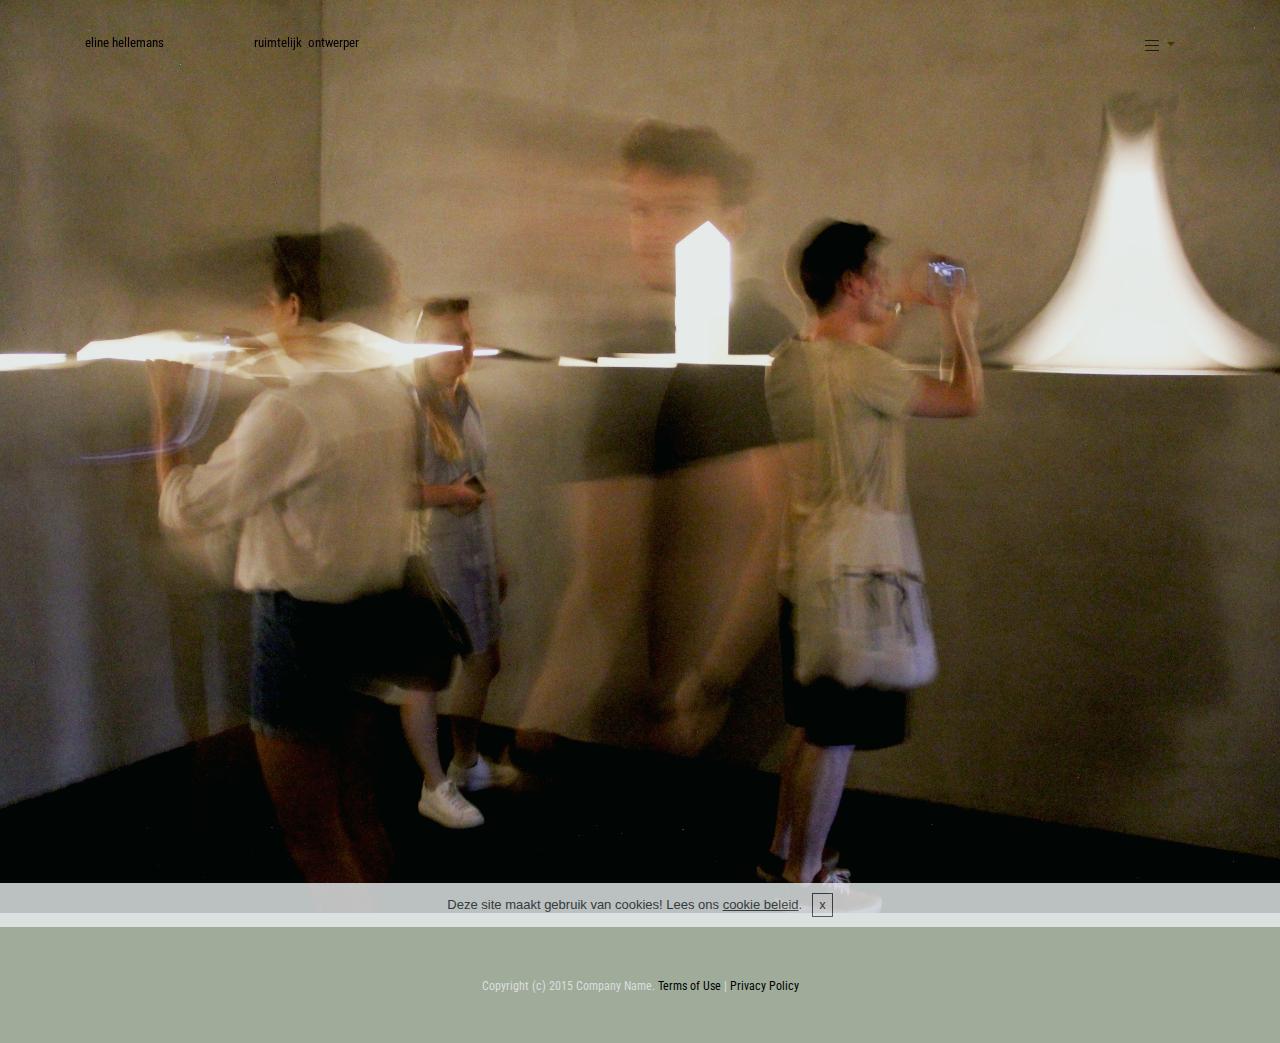
<file: index.html>
<!DOCTYPE html>
<html>
<head>
  <!-- Site made with Mobirise Website Builder v4.3.0, https://mobirise.com -->
  <meta charset="UTF-8">
  <meta http-equiv="X-UA-Compatible" content="IE=edge">
  <meta name="generator" content="Mobirise v4.3.0, mobirise.com">
  <meta name="viewport" content="width=device-width, initial-scale=1">
  <link rel="shortcut icon" href="assets/images/logo.png" type="image/x-icon">
  <meta name="description" content="">
  <title>Home</title>
  <link rel="stylesheet" href="https://fonts.googleapis.com/css?family=Playfair+Display:400,700&subset=latin,cyrillic">
  <link rel="stylesheet" href="https://fonts.googleapis.com/css?family=Alegreya+Sans:400,700&subset=latin,vietnamese,latin-ext">
  <link rel="stylesheet" href="assets/web/assets/mobirise-icons/mobirise-icons.css">
  <link rel="stylesheet" href="assets/tether/tether.min.css">
  <link rel="stylesheet" href="assets/bootstrap/css/bootstrap.min.css">
  <link rel="stylesheet" href="assets/puritym/css/style.css">
  <link rel="stylesheet" href="assets/dropdown-menu/style.light.css">
  <link rel="stylesheet" href="assets/mobirise/css/mbr-additional.css" type="text/css">
  
  
  
</head>
<body>

<!-- Google Analytics -->
<!-- Global Site Tag (gtag.js) - Google Analytics -->
<script async src="https://www.googletagmanager.com/gtag/js?id=UA-107796515-1"></script>
<script>
  window.dataLayer = window.dataLayer || [];
  function gtag(){dataLayer.push(arguments);}
  gtag('js', new Date());

  gtag('config', 'UA-107796515-1');
</script>
 
<!-- /Google Analytics -->


<section id="dropdown-menu-1d" data-rv-view="5">

    <nav class="navbar navbar-dropdown transparent navbar-fixed-top bg-color">

        <div class="container">

            <div class="navbar-brand">
                
                <a class="text-black" href="index.html">eline hellemans &nbsp; &nbsp; &nbsp; &nbsp; &nbsp; &nbsp; &nbsp; &nbsp; &nbsp; &nbsp; &nbsp; &nbsp; &nbsp; &nbsp; &nbsp;ruimtelijk &nbsp;ontwerper&nbsp; &nbsp;&nbsp;<br></a>
            </div>

            <button class="navbar-toggler pull-xs-right hidden-md-up" type="button" data-toggle="collapse" data-target="#exCollapsingNavbar">
                <div class="hamburger-icon"></div>
            </button>

            <ul class="nav-dropdown collapse pull-xs-right navbar-toggleable-sm nav navbar-nav" id="exCollapsingNavbar"><li class="nav-item dropdown"><a class="nav-link link dropdown-toggle" href="https://mobirise.com/" data-toggle="dropdown-submenu" aria-expanded="false"><span class="mbri-menu mbr-iconfont mbr-iconfont-btn" style="font-size: 14px; color: rgb(0, 0, 0);"></span></a><div class="dropdown-menu"><a class="dropdown-item" href="index.html">home</a><a class="dropdown-item" href="me.html">over</a><a class="dropdown-item" href="keuzemenu.html">werk</a><a class="dropdown-item" href="contact.html">contact</a></div></li><li class="nav-item"><a class="nav-link link" href="https://mobirise.com/" aria-expanded="false"></a></li></ul>

        </div>

    </nav>

</section>

<section class="mbr-section mbr-section-full mbr-after-navbar" id="header1-2" data-rv-view="0" style="background-image: url(assets/images/7280-bewerkt.jpg);">
    <div class="mbr-table-cell">
        <div class="mbr-overlay" style="opacity: 0.1; background-color: rgb(10, 53, 26);"></div>
        <div class="container">
            <div class="row">
                <div class="col-md-8 col-md-offset-2 text-xs-center">

                    <h1 class="mbr-section-title display-1">&nbsp; &nbsp; &nbsp; &nbsp; &nbsp; &nbsp; &nbsp; &nbsp; &nbsp; &nbsp; &nbsp; &nbsp; &nbsp; &nbsp; &nbsp; &nbsp; <br><br>&nbsp; &nbsp; &nbsp; <br><br><br><br><br><br><br><br><br><br><br><br><br><br><br><br><br><br><br><br><br>&nbsp;&nbsp;</h1>
                    
                    
                </div>
            </div>
        </div>
        
    </div>
</section>

<footer class="mbr-section mbr-section-nopadding mbr-footer" id="footer1-i" data-rv-view="3" style="background-color: rgb(159, 172, 154); padding-top: 4rem; padding-bottom: 1.98rem;">
    
    <div class="container">
        <p>Copyright (c) 2015 Company Name. <a href="https://mobirise.com/" class="text-black">Terms of Use</a>  | <a href="https://mobirise.com/" class="text-black">Privacy Policy</a></p>
    </div>
</footer>


  <script src="assets/web/assets/jquery/jquery.min.js"></script>
  <script src="assets/tether/tether.min.js"></script>
  <script src="assets/bootstrap/js/bootstrap.min.js"></script>
  <script src="assets/smooth-scroll/SmoothScroll.js"></script>
  <script src="assets/cookies-alert-plugin/cookies-alert-core.js"></script>
  <script src="assets/cookies-alert-plugin/cookies-alert-script.js"></script>
  <script src="assets/puritym/js/script.js"></script>
  <script src="assets/dropdown-menu/script.js"></script>
  
  
<input name="cookieData" type="hidden" data-cookie-text="Deze site maakt gebruik van cookies! Lees ons <a href='privacy.html'>cookie beleid</a>.">
  </body>
</html>
</file>
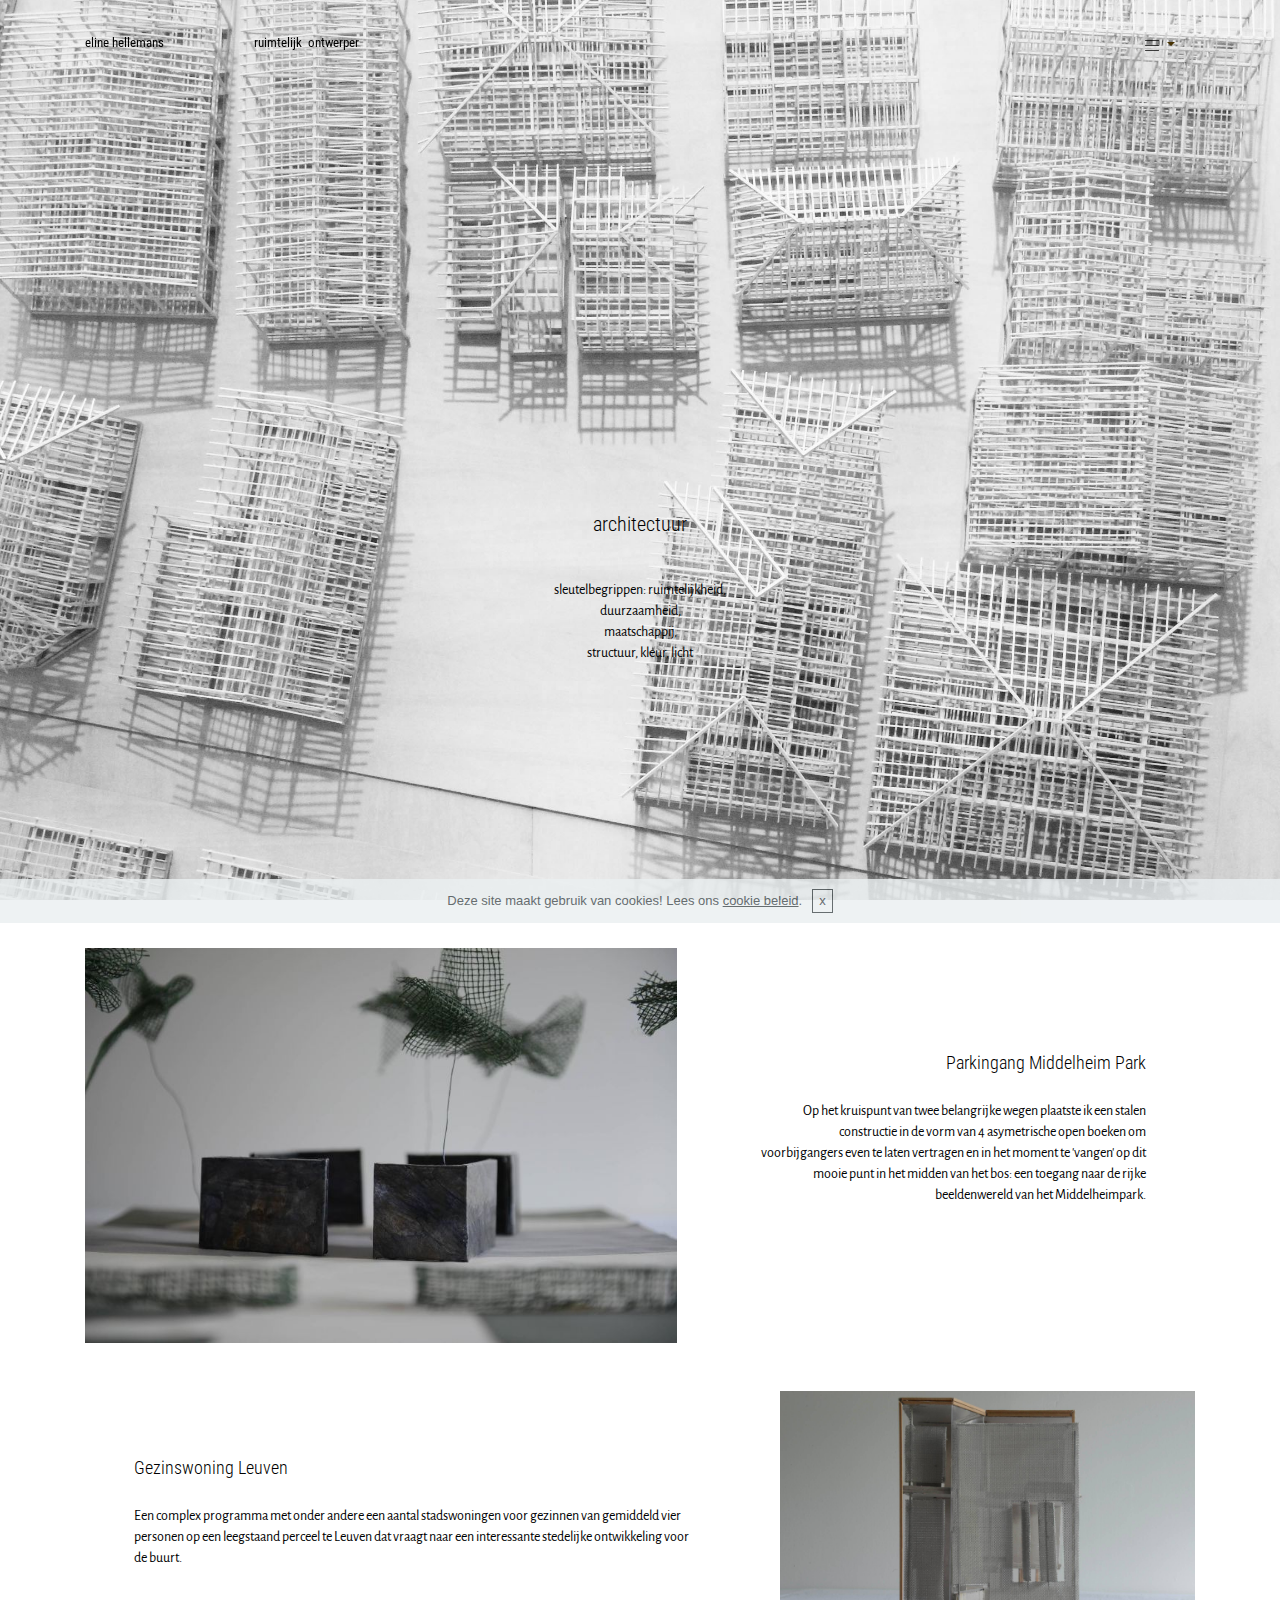
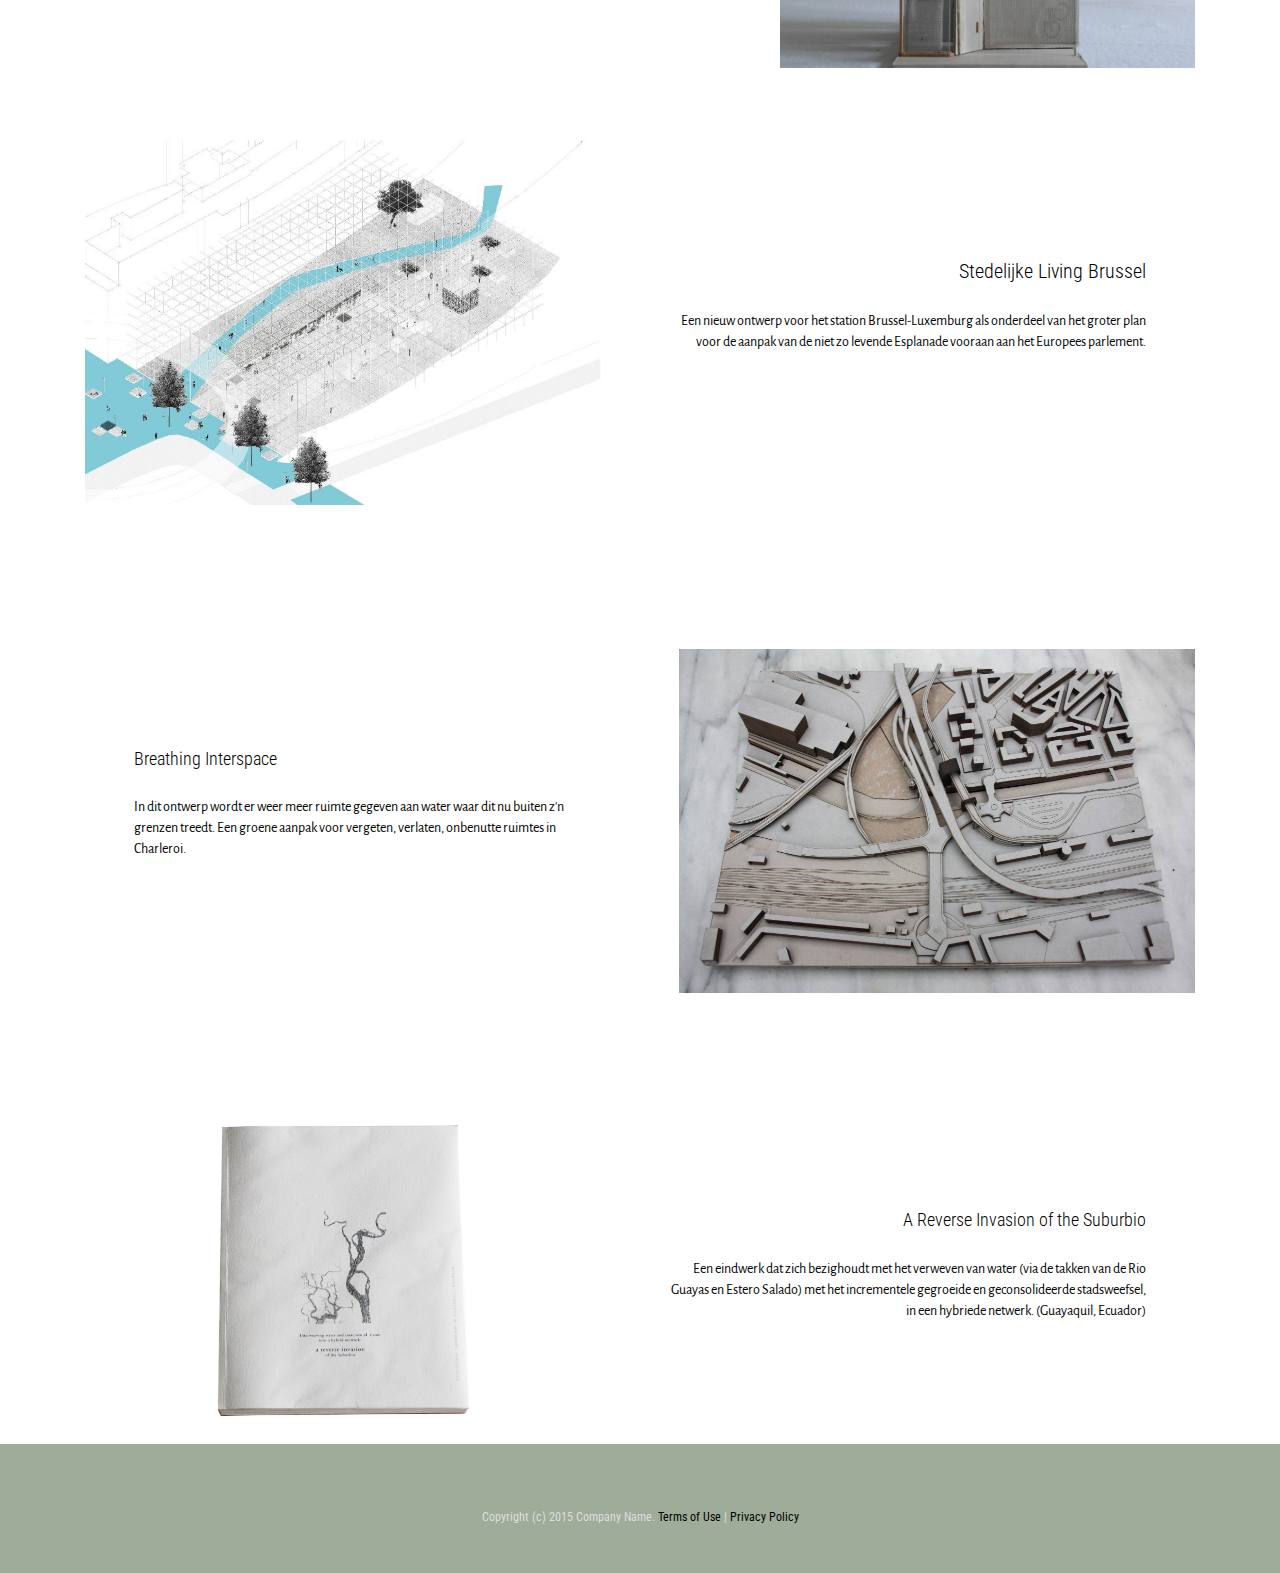
<file: architectuur.html>
<!DOCTYPE html>
<html>
<head>
  <!-- Site made with Mobirise Website Builder v4.3.0, https://mobirise.com -->
  <meta charset="UTF-8">
  <meta http-equiv="X-UA-Compatible" content="IE=edge">
  <meta name="generator" content="Mobirise v4.3.0, mobirise.com">
  <meta name="viewport" content="width=device-width, initial-scale=1">
  <link rel="shortcut icon" href="assets/images/logo.png" type="image/x-icon">
  <meta name="description" content="">
  <title>architectuur</title>
  <link rel="stylesheet" href="https://fonts.googleapis.com/css?family=Playfair+Display:400,700&subset=latin,cyrillic">
  <link rel="stylesheet" href="https://fonts.googleapis.com/css?family=Alegreya+Sans:400,700&subset=latin,vietnamese,latin-ext">
  <link rel="stylesheet" href="assets/web/assets/mobirise-icons/mobirise-icons.css">
  <link rel="stylesheet" href="assets/tether/tether.min.css">
  <link rel="stylesheet" href="assets/bootstrap/css/bootstrap.min.css">
  <link rel="stylesheet" href="assets/puritym/css/style.css">
  <link rel="stylesheet" href="assets/dropdown-menu/style.light.css">
  <link rel="stylesheet" href="assets/mobirise/css/mbr-additional.css" type="text/css">
  
  
  
</head>
<body>

<!-- Google Analytics -->
<!-- Global Site Tag (gtag.js) - Google Analytics -->
<script async src="https://www.googletagmanager.com/gtag/js?id=UA-107796515-1"></script>
<script>
  window.dataLayer = window.dataLayer || [];
  function gtag(){dataLayer.push(arguments);}
  gtag('js', new Date());

  gtag('config', 'UA-107796515-1');
</script>
 
<!-- /Google Analytics -->


<section id="dropdown-menu-2d" data-rv-view="46">

    <nav class="navbar navbar-dropdown transparent navbar-fixed-top bg-color">

        <div class="container">

            <div class="navbar-brand">
                
                <a class="text-black" href="index.html">eline hellemans &nbsp; &nbsp; &nbsp; &nbsp; &nbsp; &nbsp; &nbsp; &nbsp; &nbsp; &nbsp; &nbsp; &nbsp; &nbsp; &nbsp; &nbsp;ruimtelijk &nbsp;ontwerper&nbsp; &nbsp;&nbsp;<br></a>
            </div>

            <button class="navbar-toggler pull-xs-right hidden-md-up" type="button" data-toggle="collapse" data-target="#exCollapsingNavbar">
                <div class="hamburger-icon"></div>
            </button>

            <ul class="nav-dropdown collapse pull-xs-right navbar-toggleable-sm nav navbar-nav" id="exCollapsingNavbar"><li class="nav-item dropdown"><a class="nav-link link dropdown-toggle" href="https://mobirise.com/" data-toggle="dropdown-submenu" aria-expanded="false"><span class="mbri-menu mbr-iconfont mbr-iconfont-btn" style="font-size: 14px; color: rgb(0, 0, 0);"></span></a><div class="dropdown-menu"><a class="dropdown-item" href="index.html">home</a><a class="dropdown-item" href="me.html">over</a><a class="dropdown-item" href="keuzemenu.html">werk</a><a class="dropdown-item" href="contact.html">contact</a></div></li><li class="nav-item"><a class="nav-link link" href="https://mobirise.com/" aria-expanded="false"></a></li></ul>

        </div>

    </nav>

</section>

<section class="mbr-section mbr-section-full mbr-after-navbar" id="header1-2e" data-rv-view="35" style="background-image: url(assets/images/7357-bewerkt-copy-zw.jpg);">
    <div class="mbr-table-cell">
        <div class="mbr-overlay" style="opacity: 0; background-color: rgb(255, 255, 255);"></div>
        <div class="container">
            <div class="row">
                <div class="col-md-8 col-md-offset-2 text-xs-center">

                    <h1 class="mbr-section-title display-1"><br><br><br><br><br><br><br><br><br><br><br><br><br><br><br>architectuur</h1>
                    <p class="lead">sleutelbegrippen: ruimtelijkheid,<br>duurzaamheid,<br>maatschappij,<br>structuur, kleur, licht<br><br></p>
                    
                </div>
            </div>
        </div>
        <a class="mbr-arrow" href="#msg-box4-2g"><i class="fa fa-angle-down"></i></a>
    </div>
</section>

<section class="mbr-section mbr-section-nopadding" id="msg-box4-2g" data-rv-view="38" style="background-color: rgb(255, 255, 255); padding-top: 3rem; padding-bottom: 3rem;">
    
    <div class="container">
        <div class="row">
            <div class="col-xs-12 col-lg-9 mbr-table-cell-lg image-size" style="width: 30%;">
                <div class="mbr-figure"><img src="assets/images/dsc-0054-3-2000x1335-800x534.jpg"></div>
            </div>
            <div class="col-xs-12 col-lg-3 mbr-inner-padding text-xs-center mbr-table-cell-lg">
                <h3 class="mbr-section-title display-4">Parkingang Middelheim Park</h3>
                
                <div class="lead"><p>Op het kruispunt van twee belangrijke wegen plaatste ik een stalen constructie in de vorm van 4 asymetrische open boeken om voorbijgangers even te laten vertragen en in het moment te 'vangen' op dit mooie punt in het midden van het bos: een toegang naar de rijke beeldenwereld van het Middelheimpark.</p></div>
                
            </div>
            
        </div>
    </div>
</section>

<section class="mbr-section mbr-section-nopadding" id="msg-box4-2t" data-rv-view="41" style="background-color: rgb(255, 255, 255); padding-top: 0rem; padding-bottom: 0rem;">
    
    <div class="container">
        <div class="row">
            
            <div class="col-xs-12 col-lg-3 mbr-inner-padding text-xs-center mbr-table-cell-lg">
                <h3 class="mbr-section-title display-4">Gezinswoning Leuven</h3>
                
                <div class="lead"><p>Een complex programma met onder andere een aantal stadswoningen voor gezinnen van gemiddeld vier personen op een leegstaand perceel te Leuven dat vraagt naar een interessante stedelijke ontwikkeling voor de buurt.&nbsp;</p></div>
                
            </div>
            <div class="col-xs-12 col-lg-9 mbr-table-cell-lg image-size" style="width: 16%;">
                <div class="mbr-figure"><a href="page13.html"><img src="assets/images/dsc-0044-4-2000x1335.jpg"></a></div>
            </div>
        </div>
    </div>
</section>

<section class="mbr-section mbr-section-nopadding" id="msg-box4-2f" data-rv-view="48" style="background-color: rgb(255, 255, 255); padding-top: 4.5rem; padding-bottom: 6rem;">
    
    <div class="container">
        <div class="row">
            <div class="col-xs-12 col-lg-9 mbr-table-cell-lg image-size" style="width: 23%;">
                <div class="mbr-figure"><a href="page16.html"><img src="assets/images/brussel-goede-test-2000x1414-800x565.jpg"></a></div>
            </div>
            <div class="col-xs-12 col-lg-3 mbr-inner-padding text-xs-center mbr-table-cell-lg">
                <h3 class="mbr-section-title display-4">Stedelijke Living Brussel</h3>
                
                <div class="lead"><p>Een nieuw ontwerp voor het station Brussel-Luxemburg als onderdeel van het groter plan voor de aanpak van de niet zo levende Esplanade vooraan aan het Europees parlement.<br></p></div>
                
            </div>
            
        </div>
    </div>
</section>

<section class="mbr-section mbr-section-nopadding" id="msg-box4-2s" data-rv-view="51" style="background-color: rgb(255, 255, 255); padding-top: 3rem; padding-bottom: 3rem;">
    
    <div class="container">
        <div class="row">
            
            <div class="col-xs-12 col-lg-3 mbr-inner-padding text-xs-center mbr-table-cell-lg">
                <h3 class="mbr-section-title display-4">Breathing Interspace</h3>
                
                <div class="lead"><p>In dit ontwerp wordt er weer meer ruimte gegeven aan water waar dit nu buiten z'n grenzen treedt. Een groene aanpak voor vergeten, verlaten, onbenutte ruimtes in Charleroi.</p></div>
                
            </div>
            <div class="col-xs-12 col-lg-9 mbr-table-cell-lg image-size" style="width: 23%;">
                <div class="mbr-figure"><a href="page15.html"><img src="assets/images/foto-grote-maquette-2000x1333.jpg"></a></div>
            </div>
        </div>
    </div>
</section>

<section class="mbr-section mbr-section-nopadding" id="msg-box4-2u" data-rv-view="54" style="background-color: rgb(255, 255, 255); padding-top: 3rem; padding-bottom: 0rem;">
    
    <div class="container">
        <div class="row">
            <div class="col-xs-12 col-lg-9 mbr-table-cell-lg image-size" style="width: 22%;">
                <div class="mbr-figure"><a href="page14.html"><img src="assets/images/boek-thesis-1999x1409.jpg"></a></div>
            </div>
            <div class="col-xs-12 col-lg-3 mbr-inner-padding text-xs-center mbr-table-cell-lg">
                <h3 class="mbr-section-title display-4">A Reverse Invasion of the Suburbio</h3>
                
                <div class="lead">Een eindwerk dat zich bezighoudt met het verweven van water (via de takken van de Rio Guayas en Estero Salado) met het incrementele gegroeide en geconsolideerde stadsweefsel, in een hybriede netwerk. (Guayaquil, Ecuador)</div>
                
            </div>
            
        </div>
    </div>
</section>

<footer class="mbr-section mbr-section-nopadding mbr-footer" id="footer1-2c" data-rv-view="44" style="background-color: rgb(159, 172, 154); padding-top: 4rem; padding-bottom: 1.98rem;">
    
    <div class="container">
        <p>Copyright (c) 2015 Company Name. <a href="https://mobirise.com/" class="text-black">Terms of Use</a>  | <a href="https://mobirise.com/" class="text-black">Privacy Policy</a></p>
    </div>
</footer>


  <script src="assets/web/assets/jquery/jquery.min.js"></script>
  <script src="assets/tether/tether.min.js"></script>
  <script src="assets/bootstrap/js/bootstrap.min.js"></script>
  <script src="assets/smooth-scroll/SmoothScroll.js"></script>
  <script src="assets/cookies-alert-plugin/cookies-alert-core.js"></script>
  <script src="assets/cookies-alert-plugin/cookies-alert-script.js"></script>
  <script src="assets/puritym/js/script.js"></script>
  <script src="assets/dropdown-menu/script.js"></script>
  
  
<input name="cookieData" type="hidden" data-cookie-text="Deze site maakt gebruik van cookies! Lees ons <a href='privacy.html'>cookie beleid</a>.">
  </body>
</html>
</file>
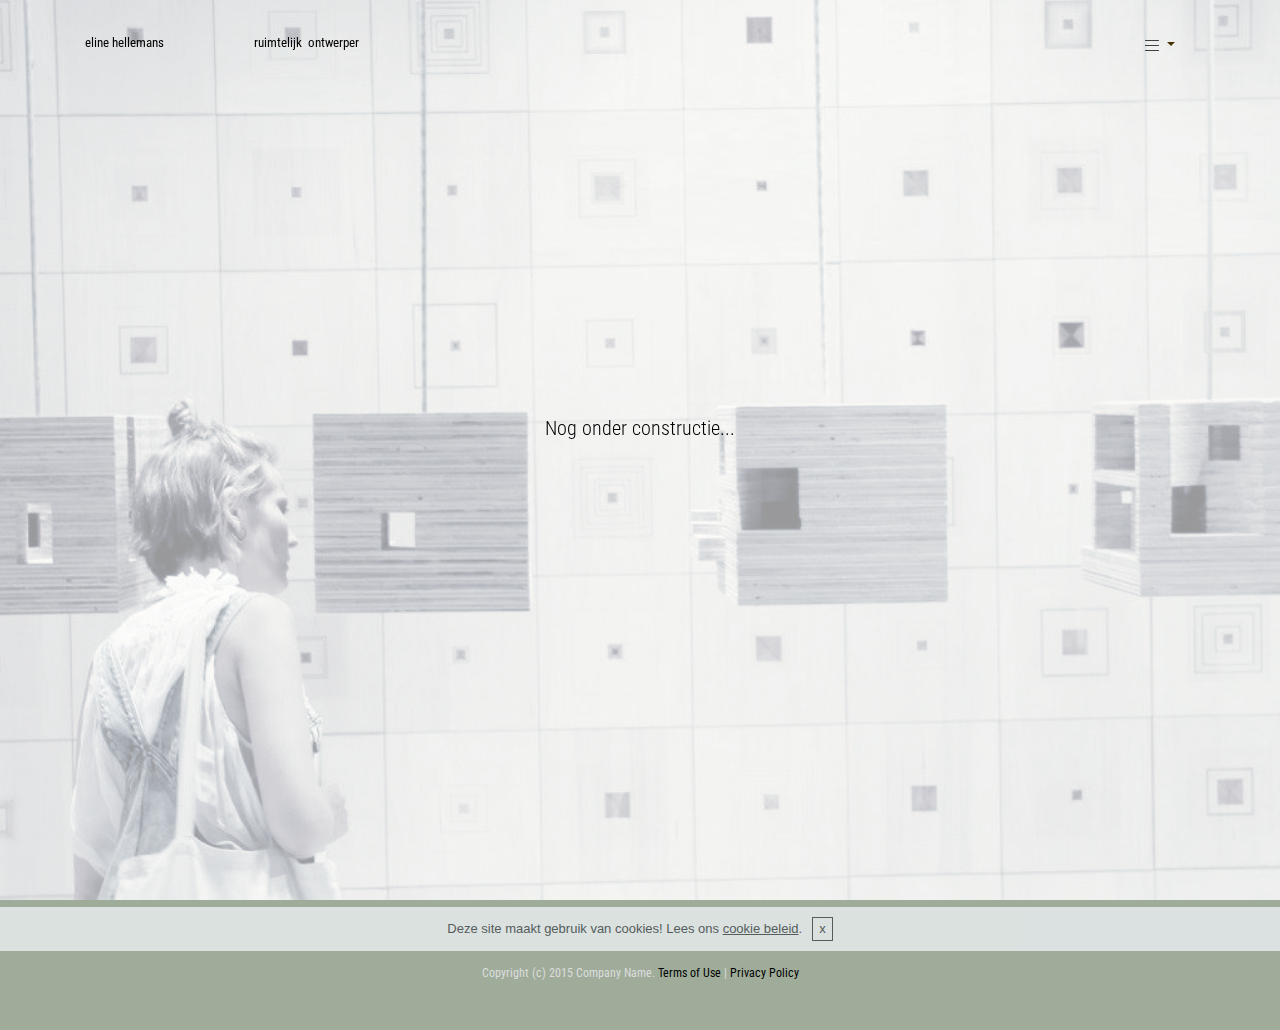
<file: charleroi.html>
<!DOCTYPE html>
<html>
<head>
  <!-- Site made with Mobirise Website Builder v4.3.0, https://mobirise.com -->
  <meta charset="UTF-8">
  <meta http-equiv="X-UA-Compatible" content="IE=edge">
  <meta name="generator" content="Mobirise v4.3.0, mobirise.com">
  <meta name="viewport" content="width=device-width, initial-scale=1">
  <link rel="shortcut icon" href="assets/images/logo.png" type="image/x-icon">
  <meta name="description" content="">
  <title>charleroi</title>
  <link rel="stylesheet" href="assets/web/assets/mobirise-icons/mobirise-icons.css">
  <link rel="stylesheet" href="https://fonts.googleapis.com/css?family=Alegreya+Sans:400,700&subset=latin,vietnamese,latin-ext">
  <link rel="stylesheet" href="https://fonts.googleapis.com/css?family=Playfair+Display:400,700&subset=latin,cyrillic">
  <link rel="stylesheet" href="assets/tether/tether.min.css">
  <link rel="stylesheet" href="assets/bootstrap/css/bootstrap.min.css">
  <link rel="stylesheet" href="assets/dropdown-menu/style.light.css">
  <link rel="stylesheet" href="assets/puritym/css/style.css">
  <link rel="stylesheet" href="assets/mobirise/css/mbr-additional.css" type="text/css">
  
  
  
</head>
<body>

<!-- Google Analytics -->
<!-- Global Site Tag (gtag.js) - Google Analytics -->
<script async src="https://www.googletagmanager.com/gtag/js?id=UA-107796515-1"></script>
<script>
  window.dataLayer = window.dataLayer || [];
  function gtag(){dataLayer.push(arguments);}
  gtag('js', new Date());

  gtag('config', 'UA-107796515-1');
</script>
 
<!-- /Google Analytics -->


<section id="dropdown-menu-41" data-rv-view="171">

    <nav class="navbar navbar-dropdown transparent navbar-fixed-top bg-color">

        <div class="container">

            <div class="navbar-brand">
                
                <a class="text-black" href="index.html">eline hellemans &nbsp; &nbsp; &nbsp; &nbsp; &nbsp; &nbsp; &nbsp; &nbsp; &nbsp; &nbsp; &nbsp; &nbsp; &nbsp; &nbsp; &nbsp;ruimtelijk &nbsp;ontwerper&nbsp; &nbsp;&nbsp;<br></a>
            </div>

            <button class="navbar-toggler pull-xs-right hidden-md-up" type="button" data-toggle="collapse" data-target="#exCollapsingNavbar">
                <div class="hamburger-icon"></div>
            </button>

            <ul class="nav-dropdown collapse pull-xs-right navbar-toggleable-sm nav navbar-nav" id="exCollapsingNavbar"><li class="nav-item dropdown"><a class="nav-link link dropdown-toggle" href="https://mobirise.com/" data-toggle="dropdown-submenu" aria-expanded="false"><span class="mbri-menu mbr-iconfont mbr-iconfont-btn" style="font-size: 14px; color: rgb(0, 0, 0);"></span></a><div class="dropdown-menu"><a class="dropdown-item" href="index.html">home</a><a class="dropdown-item" href="me.html">over</a><a class="dropdown-item" href="keuzemenu.html">werk</a><a class="dropdown-item" href="contact.html">contact</a></div></li><li class="nav-item"><a class="nav-link link" href="https://mobirise.com/" aria-expanded="false"></a></li></ul>

        </div>

    </nav>

</section>

<section class="mbr-section mbr-section-full mbr-parallax-background mbr-after-navbar" id="header1-42" data-rv-view="173" style="background-image: url(assets/images/foto-cv-bewerkt-copy.jpg);">
    <div class="mbr-table-cell">
        <div class="mbr-overlay" style="opacity: 0.6; background-color: rgb(255, 255, 255);"></div>
        <div class="container">
            <div class="row">
                <div class="col-md-8 col-md-offset-2 text-xs-center">

                    <h1 class="mbr-section-title display-1">Nog onder constructie...</h1>
                    
                    
                </div>
            </div>
        </div>
        
    </div>
</section>

<footer class="mbr-section mbr-section-nopadding mbr-footer" id="footer1-40" data-rv-view="169" style="background-color: rgb(159, 172, 154); padding-top: 4rem; padding-bottom: 1.98rem;">
    
    <div class="container">
        <p>Copyright (c) 2015 Company Name. <a href="https://mobirise.com/" class="text-black">Terms of Use</a>  | <a href="https://mobirise.com/" class="text-black">Privacy Policy</a></p>
    </div>
</footer>


  <script src="assets/web/assets/jquery/jquery.min.js"></script>
  <script src="assets/tether/tether.min.js"></script>
  <script src="assets/bootstrap/js/bootstrap.min.js"></script>
  <script src="assets/smooth-scroll/SmoothScroll.js"></script>
  <script src="assets/cookies-alert-plugin/cookies-alert-core.js"></script>
  <script src="assets/cookies-alert-plugin/cookies-alert-script.js"></script>
  <script src="assets/jarallax/jarallax.js"></script>
  <script src="assets/dropdown-menu/script.js"></script>
  <script src="assets/puritym/js/script.js"></script>
  
  
<input name="cookieData" type="hidden" data-cookie-text="Deze site maakt gebruik van cookies! Lees ons <a href='privacy.html'>cookie beleid</a>.">
  </body>
</html>
</file>
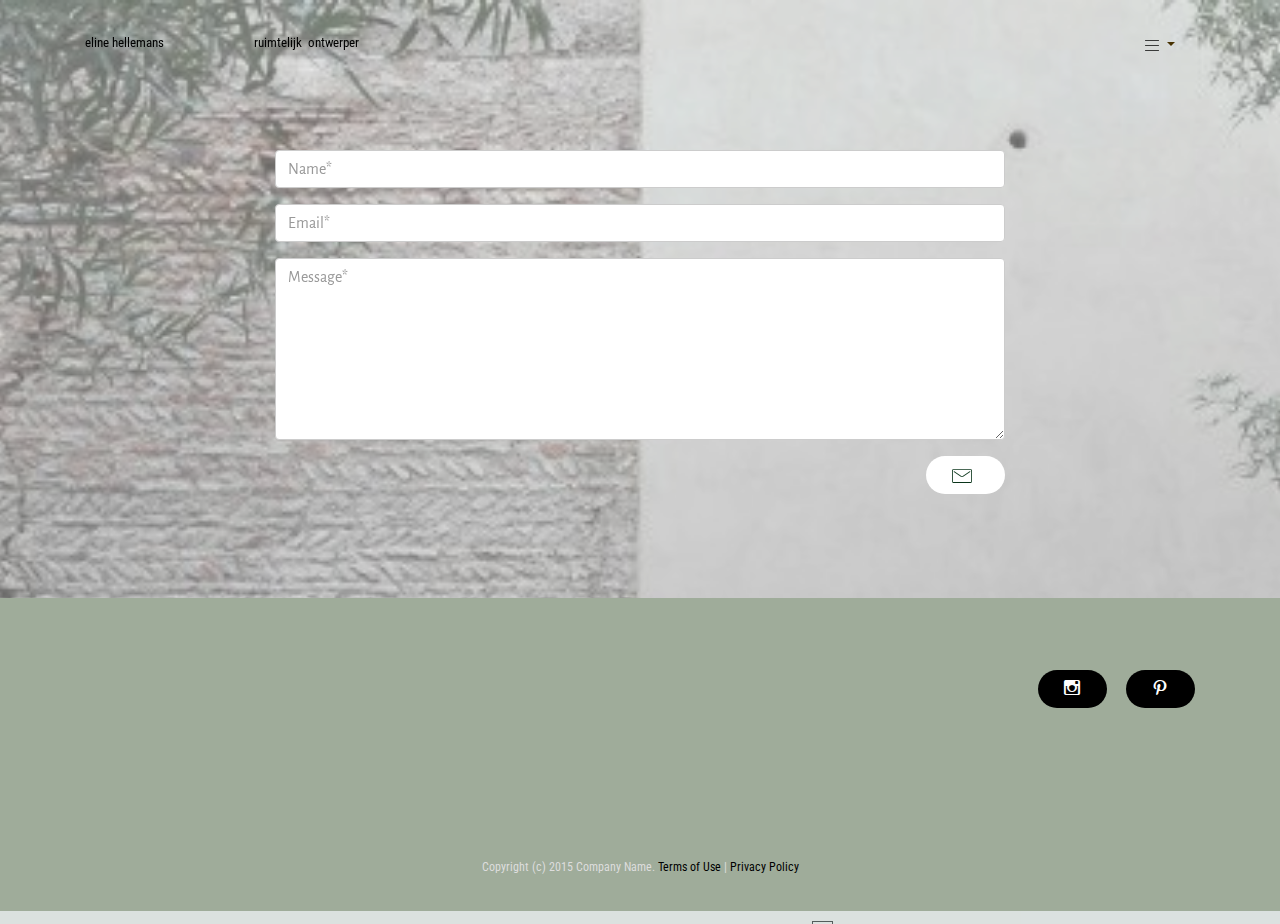
<file: contact.html>
<!DOCTYPE html>
<html>
<head>
  <!-- Site made with Mobirise Website Builder v4.3.0, https://mobirise.com -->
  <meta charset="UTF-8">
  <meta http-equiv="X-UA-Compatible" content="IE=edge">
  <meta name="generator" content="Mobirise v4.3.0, mobirise.com">
  <meta name="viewport" content="width=device-width, initial-scale=1">
  <link rel="shortcut icon" href="assets/images/logo.png" type="image/x-icon">
  <meta name="description" content="">
  <title>contact</title>
  <link rel="stylesheet" href="assets/web/assets/mobirise-icons/mobirise-icons.css">
  <link rel="stylesheet" href="https://fonts.googleapis.com/css?family=Alegreya+Sans:400,700&subset=latin,vietnamese,latin-ext">
  <link rel="stylesheet" href="https://fonts.googleapis.com/css?family=Playfair+Display:400,700&subset=latin,cyrillic">
  <link rel="stylesheet" href="assets/tether/tether.min.css">
  <link rel="stylesheet" href="assets/bootstrap/css/bootstrap.min.css">
  <link rel="stylesheet" href="assets/socicon/css/socicon.min.css">
  <link rel="stylesheet" href="assets/puritym/css/style.css">
  <link rel="stylesheet" href="assets/dropdown-menu/style.light.css">
  <link rel="stylesheet" href="assets/mobirise/css/mbr-additional.css" type="text/css">
  
  
  
</head>
<body>

<!-- Google Analytics -->
<!-- Global Site Tag (gtag.js) - Google Analytics -->
<script async src="https://www.googletagmanager.com/gtag/js?id=UA-107796515-1"></script>
<script>
  window.dataLayer = window.dataLayer || [];
  function gtag(){dataLayer.push(arguments);}
  gtag('js', new Date());

  gtag('config', 'UA-107796515-1');
</script>
 
<!-- /Google Analytics -->


<section id="dropdown-menu-1t" data-rv-view="199">

    <nav class="navbar navbar-dropdown transparent navbar-fixed-top bg-color">

        <div class="container">

            <div class="navbar-brand">
                
                <a class="text-black" href="index.html">eline hellemans &nbsp; &nbsp; &nbsp; &nbsp; &nbsp; &nbsp; &nbsp; &nbsp; &nbsp; &nbsp; &nbsp; &nbsp; &nbsp; &nbsp; &nbsp;ruimtelijk &nbsp;ontwerper&nbsp; &nbsp;&nbsp;<br></a>
            </div>

            <button class="navbar-toggler pull-xs-right hidden-md-up" type="button" data-toggle="collapse" data-target="#exCollapsingNavbar">
                <div class="hamburger-icon"></div>
            </button>

            <ul class="nav-dropdown collapse pull-xs-right navbar-toggleable-sm nav navbar-nav" id="exCollapsingNavbar"><li class="nav-item dropdown"><a class="nav-link link dropdown-toggle" href="https://mobirise.com/" data-toggle="dropdown-submenu" aria-expanded="false"><span class="mbri-menu mbr-iconfont mbr-iconfont-btn" style="font-size: 14px; color: rgb(0, 0, 0);"></span></a><div class="dropdown-menu"><a class="dropdown-item" href="index.html">home</a><a class="dropdown-item" href="me.html">over</a><a class="dropdown-item" href="keuzemenu.html">werk</a><a class="dropdown-item" href="contact.html">contact</a></div></li><li class="nav-item"><a class="nav-link link" href="https://mobirise.com/" aria-expanded="false"></a></li></ul>

        </div>

    </nav>

</section>

<section class="mbr-section mbr-section-small mbr-parallax-background mbr-after-navbar" id="form1-1u" data-rv-view="201" style="background-image: url(assets/images/1970-01-01-11.33.25.jpg); padding-top: 6rem; padding-bottom: 6rem;">
    <div class="mbr-overlay" style="opacity: 0.4; background-color: rgb(255, 255, 255);"></div>
    <div class="container">
        <div class="row">
            <div class="col-sm-8 col-sm-offset-2" data-form-type="formoid">
                

                <div data-form-alert="true"><div hidden="" data-form-alert-success="true">Thanks for sending me a message!</div></div>
                <form action="https://mobirise.com/" method="post" data-form-title="contact form">
                    <input type="hidden" value="lhUtbmRakCLUVbP8/+JQmlPEADhsQXgy7ByqzV7uhXrH4PUgEF0KdVdR+QC/M4Yni0KH9sYZljJ0tjuJ3uuVE3w4vBCLHCeOoZa10g2MeSoELOC2PKXTzl1wqo2rUM3S" data-form-email="true">
                    <div class="form-group">
                        <input type="text" class="form-control" name="name" required="" placeholder="Name*" data-form-field="Name">
                    </div>
                    <div class="form-group">
                        <input type="email" class="form-control" name="email" required="" placeholder="Email*" data-form-field="Email">
                    </div>
                    
                    <div class="form-group">
                        <textarea class="form-control" name="message" rows="7" placeholder="Message*" data-form-field="Message"></textarea>
                    </div>
                    <div class="text-xs-right"><button type="submit" class="btn btn-white-outline btn-white"><span class="mbri-letter mbr-iconfont mbr-iconfont-btn" style="font-size: 20px; color: rgb(10, 53, 26);"></span></button></div>
                </form>
            </div>
        </div>
    </div>
</section>

<section class="mbr-section mbr-section-small" id="social-buttons2-2w" data-rv-view="210" style="background-color: rgb(159, 172, 154); padding-top: 4.5rem; padding-bottom: 4.5rem;">
    

    <div class="container">
        <div class="row">
            <div class="col-sm-4">
                <h2 class="mbr-section-title h1">&nbsp;</h2>
            </div>
            <div class="col-sm-8 text-xs-right">    <a class="btn btn-social socicon-bg-instagram btn-black-outline btn-black" title="Instagram" target="_blank" href="https://www.instagram.com/hellemans.eline/"><i class="socicon socicon-instagram"></i></a> <a class="btn btn-social socicon-bg-pinterest btn-black" title="Pinterest" target="_blank" href="https://nl.pinterest.com/elinehellemans/"><i class="socicon socicon-pinterest"></i></a>   </div>
        </div>
    </div>
</section>

<footer class="mbr-section mbr-section-nopadding mbr-footer" id="footer1-1s" data-rv-view="197" style="background-color: rgb(159, 172, 154); padding-top: 4rem; padding-bottom: 1.98rem;">
    
    <div class="container">
        <p>Copyright (c) 2015 Company Name. <a href="https://mobirise.com/" class="text-black">Terms of Use</a>  | <a href="https://mobirise.com/" class="text-black">Privacy Policy</a></p>
    </div>
</footer>


  <script src="assets/web/assets/jquery/jquery.min.js"></script>
  <script src="assets/tether/tether.min.js"></script>
  <script src="assets/bootstrap/js/bootstrap.min.js"></script>
  <script src="assets/cookies-alert-plugin/cookies-alert-core.js"></script>
  <script src="assets/cookies-alert-plugin/cookies-alert-script.js"></script>
  <script src="assets/jarallax/jarallax.js"></script>
  <script src="assets/smooth-scroll/SmoothScroll.js"></script>
  <script src="assets/puritym/js/script.js"></script>
  <script src="assets/dropdown-menu/script.js"></script>
  <script src="assets/formoid/formoid.min.js"></script>
  
  
<input name="cookieData" type="hidden" data-cookie-text="Deze site maakt gebruik van cookies! Lees ons <a href='privacy.html'>cookie beleid</a>.">
  </body>
</html>
</file>
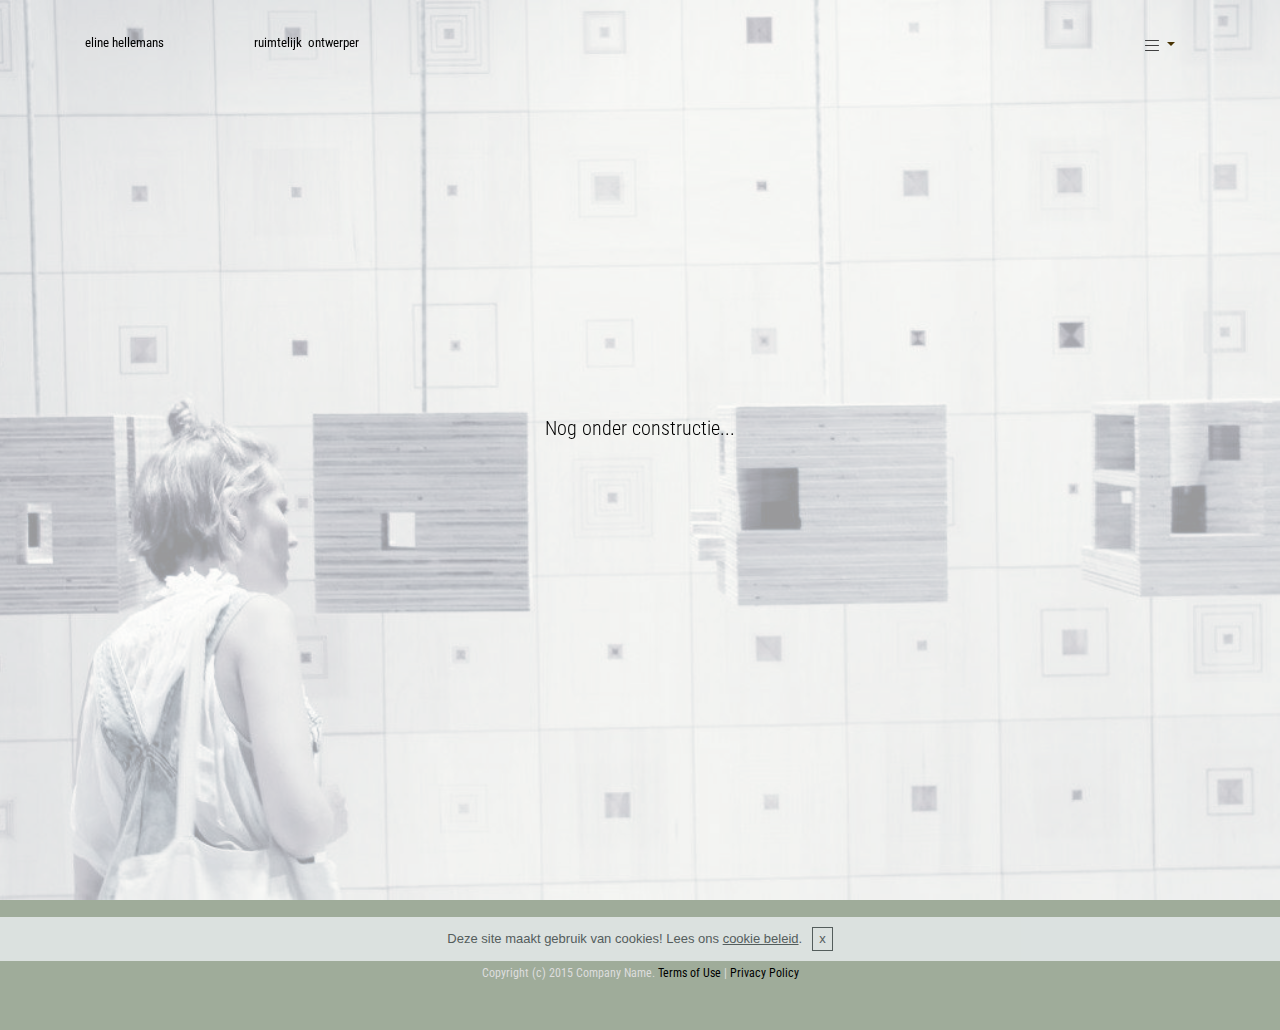
<file: esplanade.html>
<!DOCTYPE html>
<html>
<head>
  <!-- Site made with Mobirise Website Builder v4.3.0, https://mobirise.com -->
  <meta charset="UTF-8">
  <meta http-equiv="X-UA-Compatible" content="IE=edge">
  <meta name="generator" content="Mobirise v4.3.0, mobirise.com">
  <meta name="viewport" content="width=device-width, initial-scale=1">
  <link rel="shortcut icon" href="assets/images/logo.png" type="image/x-icon">
  <meta name="description" content="">
  <title>Esplanade</title>
  <link rel="stylesheet" href="assets/web/assets/mobirise-icons/mobirise-icons.css">
  <link rel="stylesheet" href="https://fonts.googleapis.com/css?family=Alegreya+Sans:400,700&subset=latin,vietnamese,latin-ext">
  <link rel="stylesheet" href="https://fonts.googleapis.com/css?family=Playfair+Display:400,700&subset=latin,cyrillic">
  <link rel="stylesheet" href="assets/tether/tether.min.css">
  <link rel="stylesheet" href="assets/bootstrap/css/bootstrap.min.css">
  <link rel="stylesheet" href="assets/dropdown-menu/style.light.css">
  <link rel="stylesheet" href="assets/puritym/css/style.css">
  <link rel="stylesheet" href="assets/mobirise/css/mbr-additional.css" type="text/css">
  
  
  
</head>
<body>

<!-- Google Analytics -->
<!-- Global Site Tag (gtag.js) - Google Analytics -->
<script async src="https://www.googletagmanager.com/gtag/js?id=UA-107796515-1"></script>
<script>
  window.dataLayer = window.dataLayer || [];
  function gtag(){dataLayer.push(arguments);}
  gtag('js', new Date());

  gtag('config', 'UA-107796515-1');
</script>
 
<!-- /Google Analytics -->


<section id="dropdown-menu-44" data-rv-view="164">

    <nav class="navbar navbar-dropdown transparent navbar-fixed-top bg-color">

        <div class="container">

            <div class="navbar-brand">
                
                <a class="text-black" href="index.html">eline hellemans &nbsp; &nbsp; &nbsp; &nbsp; &nbsp; &nbsp; &nbsp; &nbsp; &nbsp; &nbsp; &nbsp; &nbsp; &nbsp; &nbsp; &nbsp;ruimtelijk &nbsp;ontwerper&nbsp; &nbsp;&nbsp;<br></a>
            </div>

            <button class="navbar-toggler pull-xs-right hidden-md-up" type="button" data-toggle="collapse" data-target="#exCollapsingNavbar">
                <div class="hamburger-icon"></div>
            </button>

            <ul class="nav-dropdown collapse pull-xs-right navbar-toggleable-sm nav navbar-nav" id="exCollapsingNavbar"><li class="nav-item dropdown"><a class="nav-link link dropdown-toggle" href="https://mobirise.com/" data-toggle="dropdown-submenu" aria-expanded="false"><span class="mbri-menu mbr-iconfont mbr-iconfont-btn" style="font-size: 14px; color: rgb(0, 0, 0);"></span></a><div class="dropdown-menu"><a class="dropdown-item" href="index.html">home</a><a class="dropdown-item" href="me.html">over</a><a class="dropdown-item" href="keuzemenu.html">werk</a><a class="dropdown-item" href="contact.html">contact</a></div></li><li class="nav-item"><a class="nav-link link" href="https://mobirise.com/" aria-expanded="false"></a></li></ul>

        </div>

    </nav>

</section>

<section class="mbr-section mbr-section-full mbr-parallax-background mbr-after-navbar" id="header1-45" data-rv-view="166" style="background-image: url(assets/images/foto-cv-bewerkt-copy.jpg);">
    <div class="mbr-table-cell">
        <div class="mbr-overlay" style="opacity: 0.6; background-color: rgb(255, 255, 255);"></div>
        <div class="container">
            <div class="row">
                <div class="col-md-8 col-md-offset-2 text-xs-center">

                    <h1 class="mbr-section-title display-1">Nog onder constructie...</h1>
                    
                    
                </div>
            </div>
        </div>
        
    </div>
</section>

<footer class="mbr-section mbr-section-nopadding mbr-footer" id="footer1-43" data-rv-view="162" style="background-color: rgb(159, 172, 154); padding-top: 4rem; padding-bottom: 1.98rem;">
    
    <div class="container">
        <p>Copyright (c) 2015 Company Name. <a href="https://mobirise.com/" class="text-black">Terms of Use</a>  | <a href="https://mobirise.com/" class="text-black">Privacy Policy</a></p>
    </div>
</footer>


  <script src="assets/web/assets/jquery/jquery.min.js"></script>
  <script src="assets/tether/tether.min.js"></script>
  <script src="assets/bootstrap/js/bootstrap.min.js"></script>
  <script src="assets/smooth-scroll/SmoothScroll.js"></script>
  <script src="assets/cookies-alert-plugin/cookies-alert-core.js"></script>
  <script src="assets/cookies-alert-plugin/cookies-alert-script.js"></script>
  <script src="assets/jarallax/jarallax.js"></script>
  <script src="assets/dropdown-menu/script.js"></script>
  <script src="assets/puritym/js/script.js"></script>
  
  
<input name="cookieData" type="hidden" data-cookie-text="Deze site maakt gebruik van cookies! Lees ons <a href='privacy.html'>cookie beleid</a>.">
  </body>
</html>
</file>
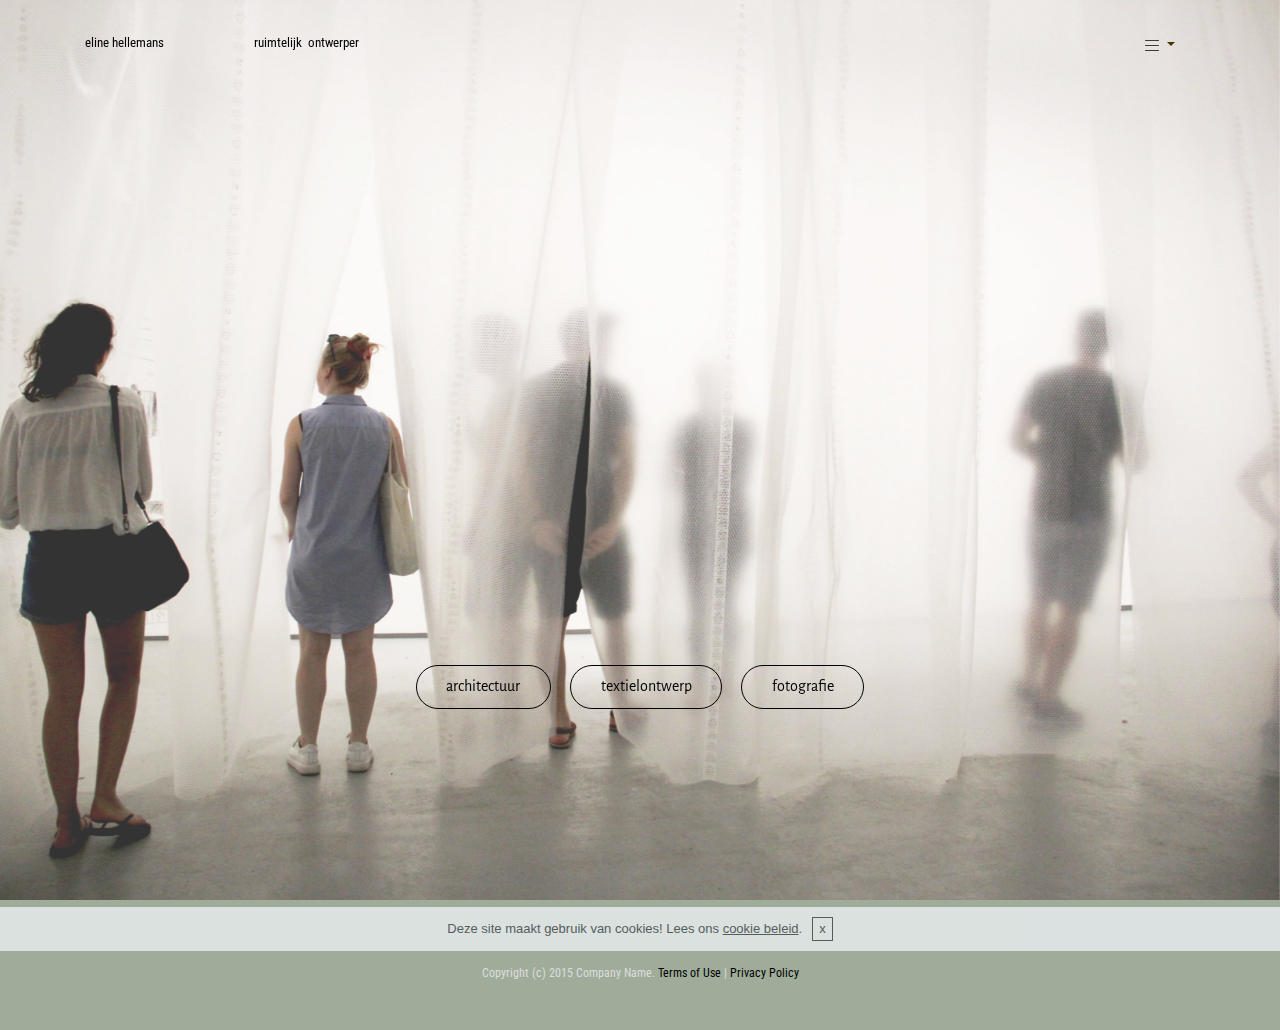
<file: keuzemenu.html>
<!DOCTYPE html>
<html>
<head>
  <!-- Site made with Mobirise Website Builder v4.3.0, https://mobirise.com -->
  <meta charset="UTF-8">
  <meta http-equiv="X-UA-Compatible" content="IE=edge">
  <meta name="generator" content="Mobirise v4.3.0, mobirise.com">
  <meta name="viewport" content="width=device-width, initial-scale=1">
  <link rel="shortcut icon" href="assets/images/logo.png" type="image/x-icon">
  <meta name="description" content="">
  <title>keuzemenu</title>
  <link rel="stylesheet" href="assets/web/assets/mobirise-icons/mobirise-icons.css">
  <link rel="stylesheet" href="https://fonts.googleapis.com/css?family=Alegreya+Sans:400,700&subset=latin,vietnamese,latin-ext">
  <link rel="stylesheet" href="https://fonts.googleapis.com/css?family=Playfair+Display:400,700&subset=latin,cyrillic">
  <link rel="stylesheet" href="assets/tether/tether.min.css">
  <link rel="stylesheet" href="assets/bootstrap/css/bootstrap.min.css">
  <link rel="stylesheet" href="assets/dropdown-menu/style.light.css">
  <link rel="stylesheet" href="assets/puritym/css/style.css">
  <link rel="stylesheet" href="assets/mobirise/css/mbr-additional.css" type="text/css">
  
  
  
</head>
<body>

<!-- Google Analytics -->
<!-- Global Site Tag (gtag.js) - Google Analytics -->
<script async src="https://www.googletagmanager.com/gtag/js?id=UA-107796515-1"></script>
<script>
  window.dataLayer = window.dataLayer || [];
  function gtag(){dataLayer.push(arguments);}
  gtag('js', new Date());

  gtag('config', 'UA-107796515-1');
</script>
 
<!-- /Google Analytics -->


<section id="dropdown-menu-1o" data-rv-view="192">

    <nav class="navbar navbar-dropdown transparent navbar-fixed-top bg-color">

        <div class="container">

            <div class="navbar-brand">
                
                <a class="text-black" href="index.html">eline hellemans &nbsp; &nbsp; &nbsp; &nbsp; &nbsp; &nbsp; &nbsp; &nbsp; &nbsp; &nbsp; &nbsp; &nbsp; &nbsp; &nbsp; &nbsp;ruimtelijk &nbsp;ontwerper&nbsp; &nbsp;&nbsp;<br></a>
            </div>

            <button class="navbar-toggler pull-xs-right hidden-md-up" type="button" data-toggle="collapse" data-target="#exCollapsingNavbar">
                <div class="hamburger-icon"></div>
            </button>

            <ul class="nav-dropdown collapse pull-xs-right navbar-toggleable-sm nav navbar-nav" id="exCollapsingNavbar"><li class="nav-item dropdown"><a class="nav-link link dropdown-toggle" href="https://mobirise.com/" data-toggle="dropdown-submenu" aria-expanded="false"><span class="mbri-menu mbr-iconfont mbr-iconfont-btn" style="font-size: 14px; color: rgb(0, 0, 0);"></span></a><div class="dropdown-menu"><a class="dropdown-item" href="index.html">home</a><a class="dropdown-item" href="me.html">over</a><a class="dropdown-item" href="keuzemenu.html">werk</a><a class="dropdown-item" href="contact.html">contact</a></div></li><li class="nav-item"><a class="nav-link link" href="https://mobirise.com/" aria-expanded="false"></a></li></ul>

        </div>

    </nav>

</section>

<section class="mbr-section mbr-section-full mbr-parallax-background mbr-after-navbar" id="header1-1x" data-rv-view="194" style="background-image: url(assets/images/7429-bewerkt.jpg);">
    <div class="mbr-table-cell">
        <div class="mbr-overlay" style="opacity: 0.2; background-color: rgb(255, 255, 255);"></div>
        <div class="container">
            <div class="row">
                <div class="col-md-8 col-md-offset-2 text-xs-center">

                    
                    <p class="lead"><br><br><br><br><br><br><br><br><br><br><br><br><br><br><br></p>
                    <div class="mbr-buttons--center"><a class="btn btn-lg btn-secondary-outline" href="architectuur.html">architectuur</a> <a class="btn btn-lg btn-secondary-outline" href="textiel.html">textielontwerp</a> <a class="btn btn-lg btn-secondary-outline" href="fotografie.html">fotografie<br></a> </div>
                </div>
            </div>
        </div>
        
    </div>
</section>

<footer class="mbr-section mbr-section-nopadding mbr-footer" id="footer1-1n" data-rv-view="190" style="background-color: rgb(159, 172, 154); padding-top: 4rem; padding-bottom: 1.98rem;">
    
    <div class="container">
        <p>Copyright (c) 2015 Company Name. <a href="https://mobirise.com/" class="text-black">Terms of Use</a>  | <a href="https://mobirise.com/" class="text-black">Privacy Policy</a></p>
    </div>
</footer>


  <script src="assets/web/assets/jquery/jquery.min.js"></script>
  <script src="assets/tether/tether.min.js"></script>
  <script src="assets/bootstrap/js/bootstrap.min.js"></script>
  <script src="assets/smooth-scroll/SmoothScroll.js"></script>
  <script src="assets/cookies-alert-plugin/cookies-alert-core.js"></script>
  <script src="assets/cookies-alert-plugin/cookies-alert-script.js"></script>
  <script src="assets/jarallax/jarallax.js"></script>
  <script src="assets/dropdown-menu/script.js"></script>
  <script src="assets/puritym/js/script.js"></script>
  
  
<input name="cookieData" type="hidden" data-cookie-text="Deze site maakt gebruik van cookies! Lees ons <a href='privacy.html'>cookie beleid</a>.">
  </body>
</html>
</file>
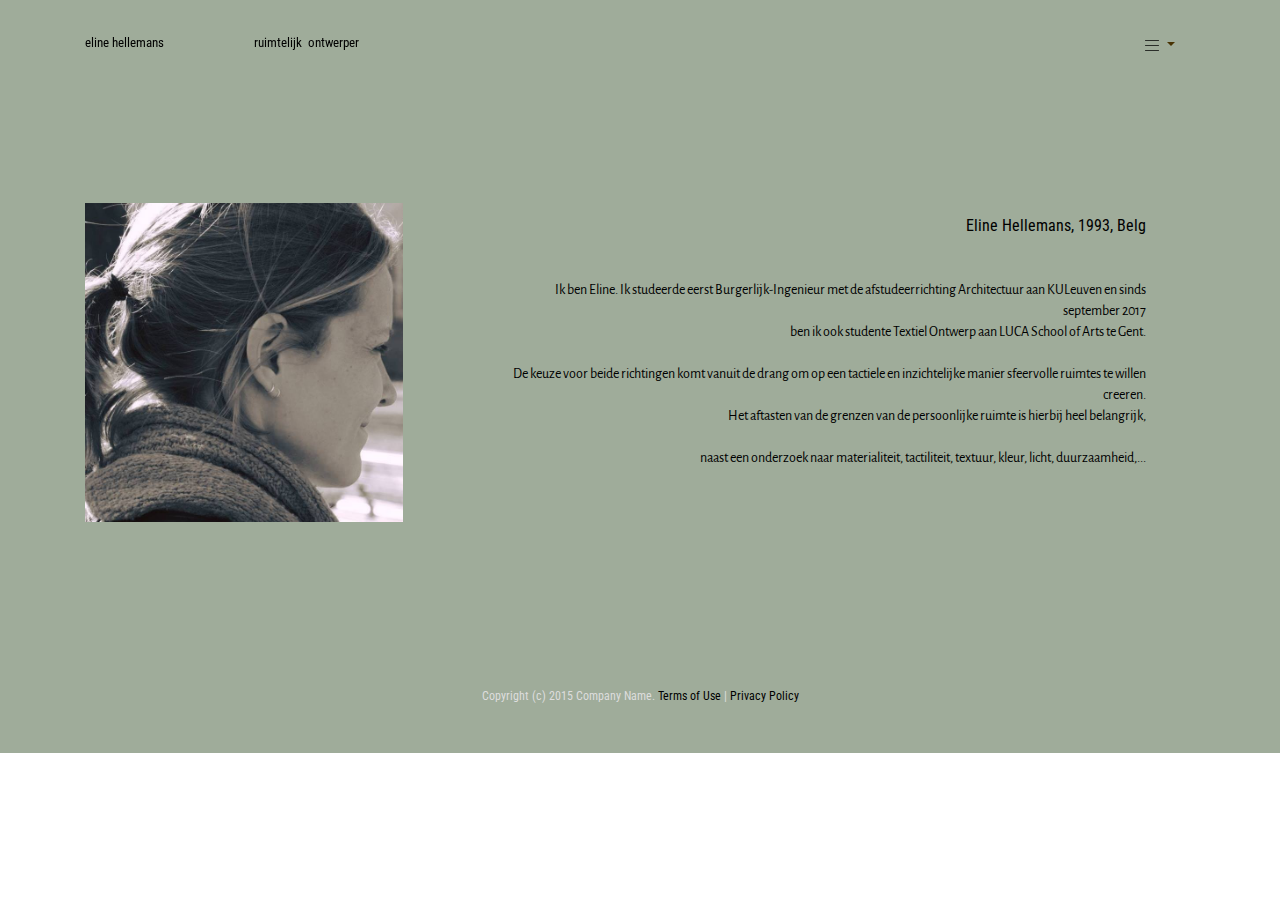
<file: me.html>
<!DOCTYPE html>
<html>
<head>
  <!-- Site made with Mobirise Website Builder v4.3.0, https://mobirise.com -->
  <meta charset="UTF-8">
  <meta http-equiv="X-UA-Compatible" content="IE=edge">
  <meta name="generator" content="Mobirise v4.3.0, mobirise.com">
  <meta name="viewport" content="width=device-width, initial-scale=1">
  <link rel="shortcut icon" href="assets/images/logo.png" type="image/x-icon">
  <meta name="description" content="">
  <title>Me</title>
  <link rel="stylesheet" href="https://fonts.googleapis.com/css?family=Playfair+Display:400,700&subset=latin,cyrillic">
  <link rel="stylesheet" href="https://fonts.googleapis.com/css?family=Alegreya+Sans:400,700&subset=latin,vietnamese,latin-ext">
  <link rel="stylesheet" href="assets/web/assets/mobirise-icons/mobirise-icons.css">
  <link rel="stylesheet" href="assets/tether/tether.min.css">
  <link rel="stylesheet" href="assets/bootstrap/css/bootstrap.min.css">
  <link rel="stylesheet" href="assets/puritym/css/style.css">
  <link rel="stylesheet" href="assets/dropdown-menu/style.light.css">
  <link rel="stylesheet" href="assets/mobirise/css/mbr-additional.css" type="text/css">
  
  
  
</head>
<body>

<!-- Google Analytics -->
<!-- Global Site Tag (gtag.js) - Google Analytics -->
<script async src="https://www.googletagmanager.com/gtag/js?id=UA-107796515-1"></script>
<script>
  window.dataLayer = window.dataLayer || [];
  function gtag(){dataLayer.push(arguments);}
  gtag('js', new Date());

  gtag('config', 'UA-107796515-1');
</script>
 
<!-- /Google Analytics -->


<section id="dropdown-menu-2k" data-rv-view="250">

    <nav class="navbar navbar-dropdown transparent navbar-fixed-top bg-color">

        <div class="container">

            <div class="navbar-brand">
                
                <a class="text-black" href="index.html">eline hellemans &nbsp; &nbsp; &nbsp; &nbsp; &nbsp; &nbsp; &nbsp; &nbsp; &nbsp; &nbsp; &nbsp; &nbsp; &nbsp; &nbsp; &nbsp;ruimtelijk &nbsp;ontwerper&nbsp; &nbsp;&nbsp;<br></a>
            </div>

            <button class="navbar-toggler pull-xs-right hidden-md-up" type="button" data-toggle="collapse" data-target="#exCollapsingNavbar">
                <div class="hamburger-icon"></div>
            </button>

            <ul class="nav-dropdown collapse pull-xs-right navbar-toggleable-sm nav navbar-nav" id="exCollapsingNavbar"><li class="nav-item dropdown"><a class="nav-link link dropdown-toggle" href="https://mobirise.com/" data-toggle="dropdown-submenu" aria-expanded="false"><span class="mbri-menu mbr-iconfont mbr-iconfont-btn" style="font-size: 14px; color: rgb(0, 0, 0);"></span></a><div class="dropdown-menu"><a class="dropdown-item" href="index.html">home</a><a class="dropdown-item" href="me.html">over</a><a class="dropdown-item" href="keuzemenu.html">werk</a><a class="dropdown-item" href="contact.html">contact</a></div></li><li class="nav-item"><a class="nav-link link" href="https://mobirise.com/" aria-expanded="false"></a></li></ul>

        </div>

    </nav>

</section>

<section class="mbr-section mbr-section-nopadding mbr-after-navbar" id="msg-box4-3u" data-rv-view="252" style="background-color: rgb(159, 172, 154); padding-top: 6rem; padding-bottom: 3rem;">
    
    <div class="container">
        <div class="row">
            <div class="col-xs-12 col-lg-9 mbr-table-cell-lg image-size" style="width: 11%;">
                <div class="mbr-figure"><img src="assets/images/17861441-10154579970473613-4376165829201005768-n.jpg"></div>
            </div>
            <div class="col-xs-12 col-lg-3 mbr-inner-padding text-xs-center mbr-table-cell-lg">
                
                
                <div class="lead">&nbsp;Eline Hellemans, 1993, Belg<div><br></div><div><br></div><div>&nbsp; &nbsp; &nbsp; &nbsp; Ik ben Eline. Ik studeerde eerst Burgerlijk-Ingenieur met de afstudeerrichting Architectuur aan KULeuven en sinds september 2017 </div><div>ben ik ook studente Textiel Ontwerp aan LUCA School of Arts te Gent.</div><div><br></div><div>De keuze voor beide richtingen komt vanuit de drang om op een tactiele en inzichtelijke manier sfeervolle ruimtes te willen creeren.</div><div>Het aftasten van de grenzen van de persoonlijke ruimte is hierbij heel belangrijk,</div><div><br></div><div>naast een onderzoek naar materialiteit, tactiliteit, textuur, kleur, licht, duurzaamheid,...</div><div><br></div><div><br></div></div>
                
            </div>
            
        </div>
    </div>
</section>

<footer class="mbr-section mbr-section-nopadding mbr-footer" id="footer1-2j" data-rv-view="248" style="background-color: rgb(159, 172, 154); padding-top: 4rem; padding-bottom: 1.98rem;">
    
    <div class="container">
        <p>Copyright (c) 2015 Company Name. <a href="https://mobirise.com/" class="text-black">Terms of Use</a>  | <a href="https://mobirise.com/" class="text-black">Privacy Policy</a></p>
    </div>
</footer>


  <script src="assets/web/assets/jquery/jquery.min.js"></script>
  <script src="assets/tether/tether.min.js"></script>
  <script src="assets/bootstrap/js/bootstrap.min.js"></script>
  <script src="assets/smooth-scroll/SmoothScroll.js"></script>
  <script src="assets/cookies-alert-plugin/cookies-alert-core.js"></script>
  <script src="assets/cookies-alert-plugin/cookies-alert-script.js"></script>
  <script src="assets/puritym/js/script.js"></script>
  <script src="assets/dropdown-menu/script.js"></script>
  
  
<input name="cookieData" type="hidden" data-cookie-text="Deze site maakt gebruik van cookies! Lees ons <a href='privacy.html'>cookie beleid</a>.">
  </body>
</html>
</file>
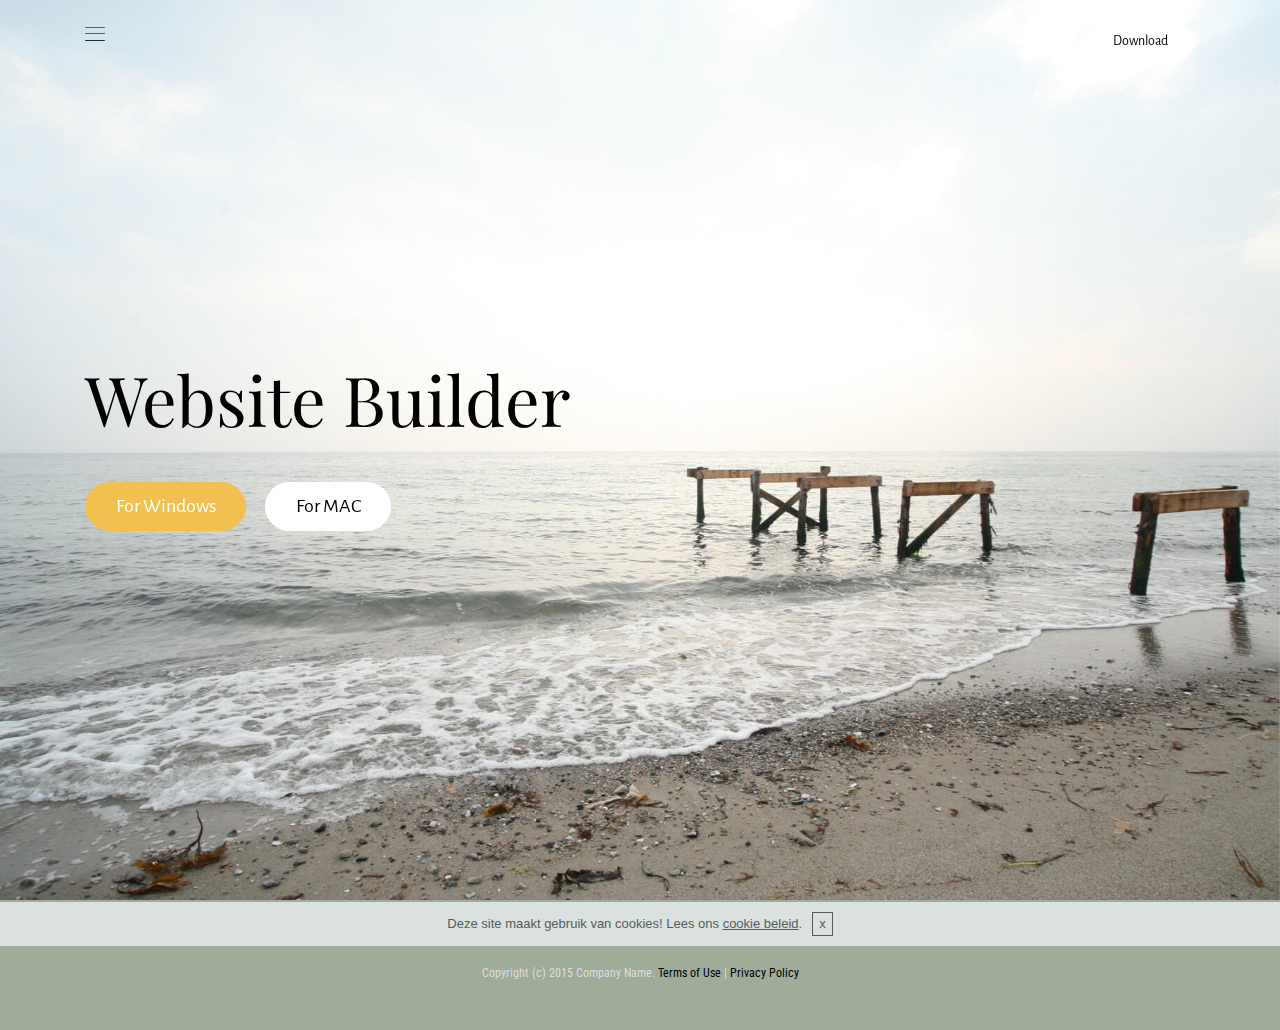
<file: template_project.html>
<!DOCTYPE html>
<html>
<head>
  <!-- Site made with Mobirise Website Builder v4.3.0, https://mobirise.com -->
  <meta charset="UTF-8">
  <meta http-equiv="X-UA-Compatible" content="IE=edge">
  <meta name="generator" content="Mobirise v4.3.0, mobirise.com">
  <meta name="viewport" content="width=device-width, initial-scale=1">
  <link rel="shortcut icon" href="assets/images/logo.png" type="image/x-icon">
  <meta name="description" content="(meta description)">
  <title>template_project</title>
  <link rel="stylesheet" href="https://fonts.googleapis.com/css?family=Playfair+Display:400,700&subset=latin,cyrillic">
  <link rel="stylesheet" href="https://fonts.googleapis.com/css?family=Alegreya+Sans:400,700&subset=latin,vietnamese,latin-ext">
  <link rel="stylesheet" href="assets/web/assets/mobirise-icons/mobirise-icons.css">
  <link rel="stylesheet" href="assets/tether/tether.min.css">
  <link rel="stylesheet" href="assets/bootstrap/css/bootstrap.min.css">
  <link rel="stylesheet" href="assets/puritym/css/style.css">
  <link rel="stylesheet" href="assets/mobirise/css/mbr-additional.css" type="text/css">
  
  
  
</head>
<body>

<!-- Google Analytics -->
<!-- Global Site Tag (gtag.js) - Google Analytics -->
<script async src="https://www.googletagmanager.com/gtag/js?id=UA-107796515-1"></script>
<script>
  window.dataLayer = window.dataLayer || [];
  function gtag(){dataLayer.push(arguments);}
  gtag('js', new Date());

  gtag('config', 'UA-107796515-1');
</script>
 
<!-- /Google Analytics -->


<nav class="navbar navbar-light mbr-navbar navbar-transparent navbar-fixed-top" id="ext_menu-l" data-rv-view="151">
    <div class="container">
        <button class="navbar-toggler pull-right hidden-md-up" type="button" data-toggle="collapse" data-target="#exCollapsingNavbar2">
            <div class="hamburger-icon"></div>
        </button>

        <div class="clearfix"></div>
        <div class="collapse navbar-toggleable-sm" id="exCollapsingNavbar2">
            <span class="navbar-logo"><a href="https://mobirise.com" class="mbri-menu mbr-iconfont mbr-iconfont-menu" style="font-size: 20px;"></a></span>
            <span><a class="navbar-brand" href="https://mobirise.com"></a></span>

            <ul class="nav navbar-nav pull-xs-right"><li class="nav-item"><a class="btn btn-white-outline btn-white" href="https://mobirise.com">Download</a></li></ul>

            <ul class="nav navbar-nav pull-xs-right"> <li class="nav-item"><a class="nav-link" href="https://mobirise.com"></a></li> <li class="nav-item"><a class="nav-link" href="https://mobirise.com"></a></li>  <li class="nav-item"><a class="nav-link" href="index.html#gallery1-4">&nbsp; &nbsp; &nbsp; &nbsp; &nbsp;&nbsp;</a></li>  <li class="nav-item"><a class="nav-link" href="index.html#header2-d"></a></li>    <li class="nav-item"><a class="nav-link" href="index.html#form1-x"></a></li> <li class="nav-item"><a class="nav-link" href="index.html#form1-x"></a></li> <li class="nav-item"><a class="nav-link" href="index.html#form1-x">&nbsp; &nbsp; &nbsp; &nbsp; &nbsp; &nbsp;&nbsp;<br></a></li> <li class="nav-item"><a class="nav-link" href="index.html#form1-x">&nbsp;</a></li> <li class="nav-item"><a class="nav-link" href="index.html#form1-x">&nbsp; &nbsp; &nbsp; &nbsp; &nbsp; &nbsp;&nbsp;<br></a></li> <li class="nav-item"><a class="nav-link" href="index.html#form1-x"><br><br><br><br> &nbsp; &nbsp; &nbsp; &nbsp; &nbsp; &nbsp; &nbsp; &nbsp; &nbsp; &nbsp; &nbsp; &nbsp; &nbsp; &nbsp; &nbsp; &nbsp; &nbsp; &nbsp; &nbsp; &nbsp; &nbsp; &nbsp; &nbsp; &nbsp; &nbsp; &nbsp; &nbsp; &nbsp; &nbsp; &nbsp; &nbsp; &nbsp; &nbsp; &nbsp; &nbsp; &nbsp; &nbsp; &nbsp; &nbsp; &nbsp; &nbsp; &nbsp; &nbsp; &nbsp; &nbsp; &nbsp; &nbsp; &nbsp; &nbsp; &nbsp; &nbsp; &nbsp; &nbsp; &nbsp; &nbsp; &nbsp; &nbsp; &nbsp; &nbsp; &nbsp; &nbsp; &nbsp; &nbsp; &nbsp; &nbsp; &nbsp; &nbsp; &nbsp; &nbsp; &nbsp; &nbsp; &nbsp; &nbsp; &nbsp; &nbsp; &nbsp; &nbsp; &nbsp; &nbsp; &nbsp; &nbsp; &nbsp; &nbsp; &nbsp; &nbsp; &nbsp; &nbsp; &nbsp; &nbsp; &nbsp; &nbsp;<br></a></li> <li class="nav-item"><a class="nav-link" href="index.html#form1-x"><br><br><br><br> &nbsp; &nbsp; &nbsp; &nbsp; &nbsp; &nbsp; &nbsp; &nbsp; &nbsp; &nbsp; &nbsp; &nbsp; &nbsp; &nbsp; &nbsp; &nbsp; &nbsp; &nbsp; &nbsp; &nbsp; &nbsp; &nbsp; &nbsp; &nbsp; &nbsp; &nbsp; &nbsp; &nbsp; &nbsp; &nbsp; &nbsp; &nbsp; &nbsp; &nbsp; &nbsp; &nbsp; &nbsp; &nbsp; &nbsp; &nbsp; &nbsp; &nbsp; &nbsp; &nbsp; &nbsp; &nbsp; &nbsp; &nbsp; &nbsp; &nbsp; &nbsp; &nbsp; &nbsp; &nbsp; &nbsp; &nbsp; &nbsp; &nbsp; &nbsp; &nbsp; &nbsp; &nbsp; &nbsp; &nbsp; &nbsp; &nbsp; &nbsp; &nbsp; &nbsp; &nbsp; &nbsp; &nbsp; &nbsp; &nbsp; &nbsp; &nbsp; &nbsp; &nbsp; &nbsp; &nbsp; &nbsp; &nbsp; &nbsp; &nbsp; &nbsp; &nbsp; &nbsp; &nbsp; &nbsp; &nbsp; &nbsp;<br></a></li> <li class="nav-item"><a class="nav-link" href="index.html#form1-x"></a></li> <li class="nav-item"><a class="nav-link" href="index.html#form1-x">&nbsp;&nbsp;<br></a></li> <li class="nav-item"><a class="nav-link" href="index.html#form1-x"></a></li> <li class="nav-item"><a class="nav-link" href="index.html#form1-x"></a></li> <li class="nav-item"><a class="nav-link" href="index.html#form1-x"></a></li> <li class="nav-item"><a class="nav-link" href="index.html#form1-x">&nbsp;<br></a></li> <li class="nav-item"><a class="nav-link" href="index.html#form1-x"><br><br></a></li> <li class="nav-item"><a class="nav-link" href="index.html#form1-x">&nbsp;<br></a></li> <li class="nav-item"><a class="nav-link" href="index.html#form1-x"></a></li> <li class="nav-item"><a class="nav-link" href="index.html#form1-x"></a></li> <li class="nav-item"><a class="nav-link" href="index.html#form1-x"></a></li></ul>
        </div>
    </div>
</nav>

<section class="mbr-section mbr-section-full mbr-parallax-background mbr-after-navbar" id="header4-16" data-rv-view="153" style="background-image: url(assets/images/photo-2.jpg);">
    <div class="mbr-table-cell">
        
        <div class="container">
            <div class="row">
                <div class="col-md-8">

                    <h1 class="mbr-section-title display-1">Website Builder</h1>
                    
                    <div class="mbr-buttons--left"><a class="btn btn-lg btn-warning" href="https://mobirise.com">For Windows</a> <a class="btn btn-lg btn-white" href="https://mobirise.com">For MAC</a></div>
                </div>
            </div>
        </div>
        
    </div>
</section>

<footer class="mbr-section mbr-section-nopadding mbr-footer" id="footer1-m" data-rv-view="156" style="background-color: rgb(159, 172, 154); padding-top: 4rem; padding-bottom: 1.98rem;">
    
    <div class="container">
        <p>Copyright (c) 2015 Company Name. <a href="https://mobirise.com/" class="text-black">Terms of Use</a>  | <a href="https://mobirise.com/" class="text-black">Privacy Policy</a></p>
    </div>
</footer>


  <script src="assets/web/assets/jquery/jquery.min.js"></script>
  <script src="assets/tether/tether.min.js"></script>
  <script src="assets/bootstrap/js/bootstrap.min.js"></script>
  <script src="assets/smooth-scroll/SmoothScroll.js"></script>
  <script src="assets/cookies-alert-plugin/cookies-alert-core.js"></script>
  <script src="assets/cookies-alert-plugin/cookies-alert-script.js"></script>
  <script src="assets/jarallax/jarallax.js"></script>
  <script src="assets/puritym/js/script.js"></script>
  
  
<input name="cookieData" type="hidden" data-cookie-text="Deze site maakt gebruik van cookies! Lees ons <a href='privacy.html'>cookie beleid</a>.">
  </body>
</html>
</file>
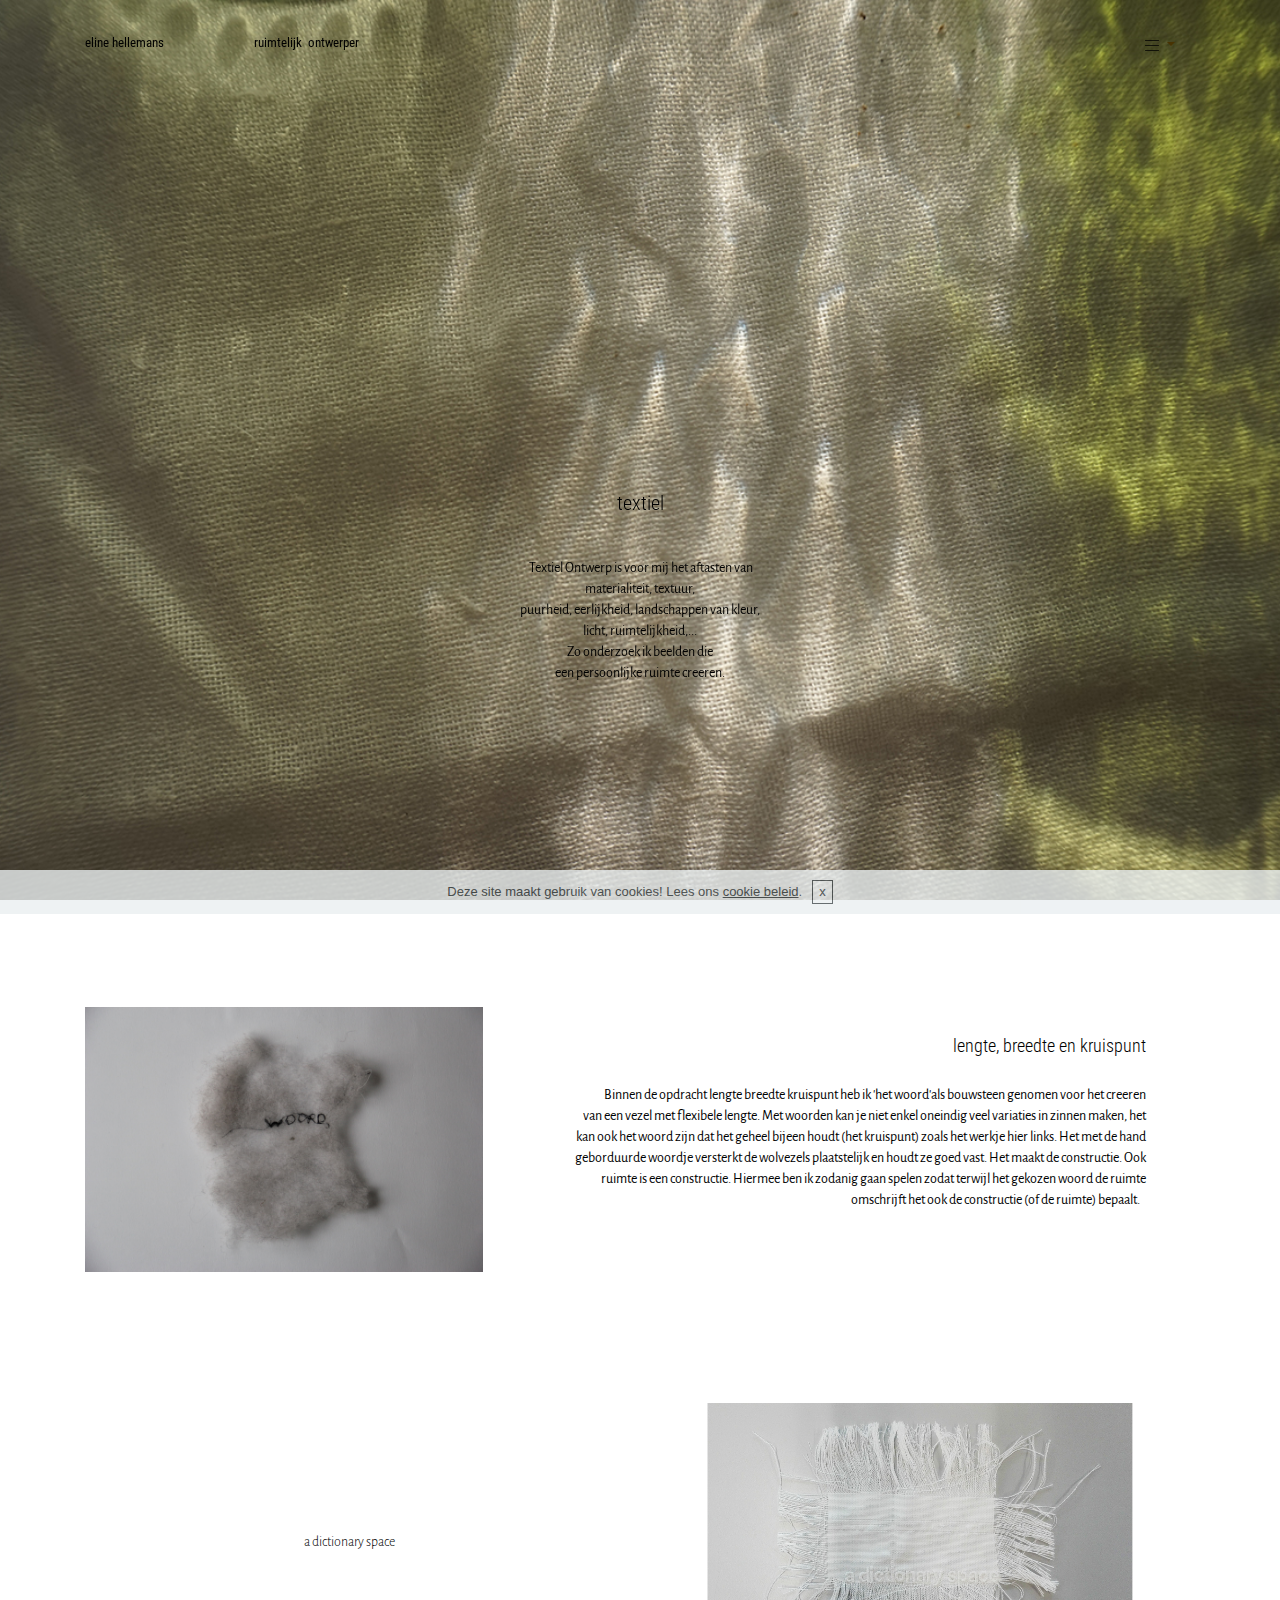
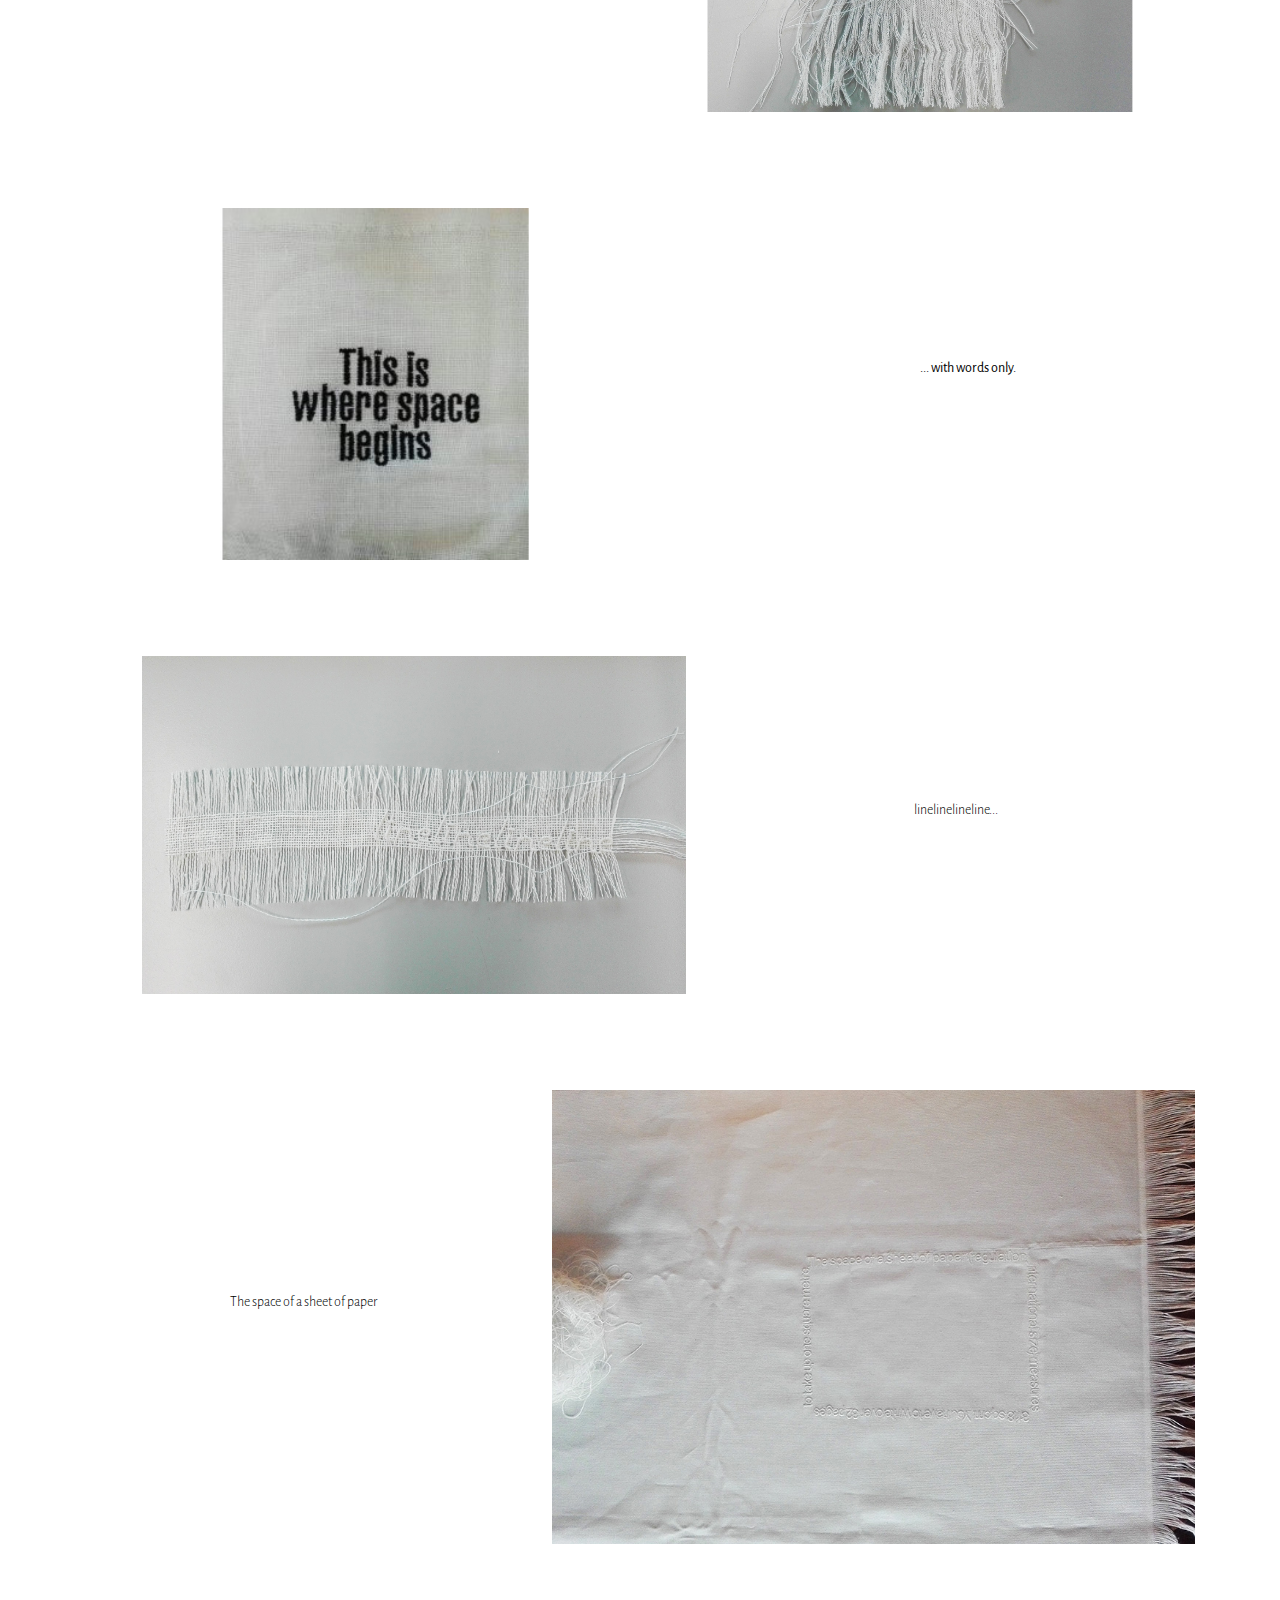
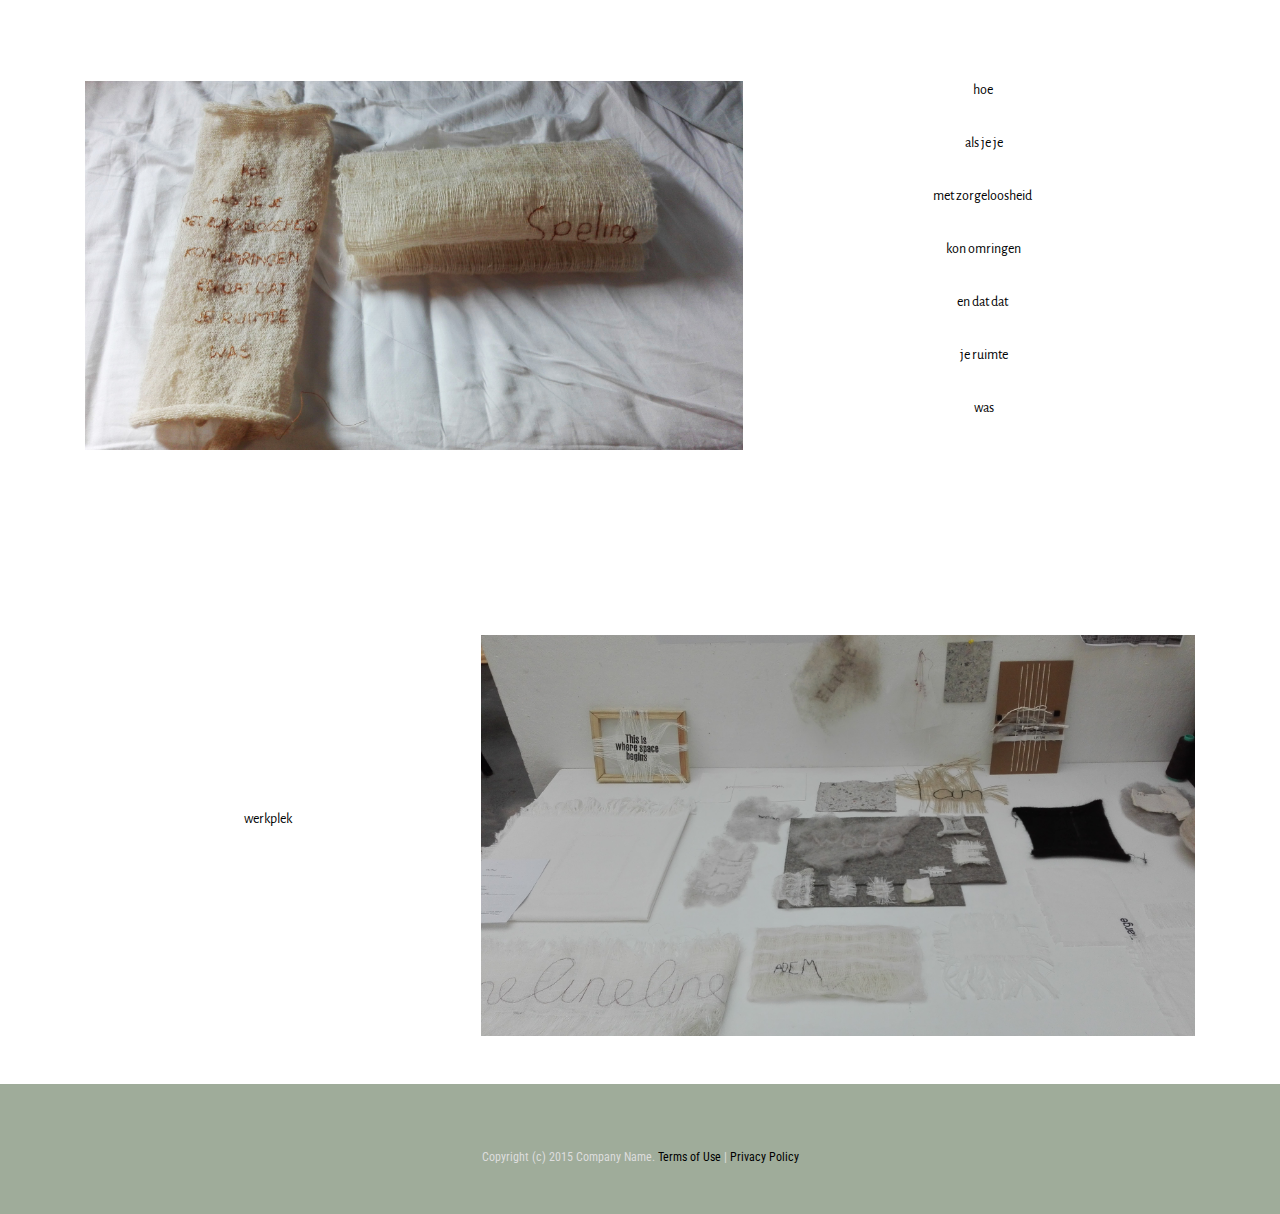
<file: textiel.html>
<!DOCTYPE html>
<html>
<head>
  <!-- Site made with Mobirise Website Builder v4.3.0, https://mobirise.com -->
  <meta charset="UTF-8">
  <meta http-equiv="X-UA-Compatible" content="IE=edge">
  <meta name="generator" content="Mobirise v4.3.0, mobirise.com">
  <meta name="viewport" content="width=device-width, initial-scale=1">
  <link rel="shortcut icon" href="assets/images/logo.png" type="image/x-icon">
  <meta name="description" content="">
  <title>textiel</title>
  <link rel="stylesheet" href="assets/web/assets/mobirise-icons/mobirise-icons.css">
  <link rel="stylesheet" href="https://fonts.googleapis.com/css?family=Alegreya+Sans:400,700&subset=latin,vietnamese,latin-ext">
  <link rel="stylesheet" href="https://fonts.googleapis.com/css?family=Playfair+Display:400,700&subset=latin,cyrillic">
  <link rel="stylesheet" href="assets/tether/tether.min.css">
  <link rel="stylesheet" href="assets/bootstrap/css/bootstrap.min.css">
  <link rel="stylesheet" href="assets/dropdown-menu/style.light.css">
  <link rel="stylesheet" href="assets/puritym/css/style.css">
  <link rel="stylesheet" href="assets/mobirise/css/mbr-additional.css" type="text/css">
  
  
  
</head>
<body>

<!-- Google Analytics -->
<!-- Global Site Tag (gtag.js) - Google Analytics -->
<script async src="https://www.googletagmanager.com/gtag/js?id=UA-107796515-1"></script>
<script>
  window.dataLayer = window.dataLayer || [];
  function gtag(){dataLayer.push(arguments);}
  gtag('js', new Date());

  gtag('config', 'UA-107796515-1');
</script>
 
<!-- /Google Analytics -->


<section id="dropdown-menu-2o" data-rv-view="9">

    <nav class="navbar navbar-dropdown transparent navbar-fixed-top bg-color">

        <div class="container">

            <div class="navbar-brand">
                
                <a class="text-black" href="index.html">eline hellemans &nbsp; &nbsp; &nbsp; &nbsp; &nbsp; &nbsp; &nbsp; &nbsp; &nbsp; &nbsp; &nbsp; &nbsp; &nbsp; &nbsp; &nbsp;ruimtelijk &nbsp;ontwerper&nbsp; &nbsp;&nbsp;<br></a>
            </div>

            <button class="navbar-toggler pull-xs-right hidden-md-up" type="button" data-toggle="collapse" data-target="#exCollapsingNavbar">
                <div class="hamburger-icon"></div>
            </button>

            <ul class="nav-dropdown collapse pull-xs-right navbar-toggleable-sm nav navbar-nav" id="exCollapsingNavbar"><li class="nav-item dropdown"><a class="nav-link link dropdown-toggle" href="https://mobirise.com/" data-toggle="dropdown-submenu" aria-expanded="false"><span class="mbri-menu mbr-iconfont mbr-iconfont-btn" style="font-size: 14px; color: rgb(0, 0, 0);"></span></a><div class="dropdown-menu"><a class="dropdown-item" href="index.html">home</a><a class="dropdown-item" href="me.html">over</a><a class="dropdown-item" href="keuzemenu.html">werk</a><a class="dropdown-item" href="contact.html">contact</a></div></li><li class="nav-item"><a class="nav-link link" href="https://mobirise.com/" aria-expanded="false"></a></li></ul>

        </div>

    </nav>

</section>

<section class="mbr-section mbr-section-full mbr-parallax-background mbr-after-navbar" id="header1-2p" data-rv-view="11" style="background-image: url(assets/images/dsc05259-1.jpg);">
    <div class="mbr-table-cell">
        <div class="mbr-overlay" style="opacity: 0; background-color: rgb(255, 255, 255);"></div>
        <div class="container">
            <div class="row">
                <div class="col-md-8 col-md-offset-2 text-xs-center">

                    <h1 class="mbr-section-title display-1"><br><br><br><br><br><br><br><br><br><br><br><br><br><br>textiel<br></h1>
                    <p class="lead">&nbsp;Textiel Ontwerp is voor mij het aftasten van <br>materialiteit, textuur, <br>puurheid, eerlijkheid, landschappen van kleur, <br>licht, ruimtelijkheid,...<br>Zo onderzoek ik beelden die <br>een persoonlijke ruimte creeren.</p>
                    
                </div>
            </div>
        </div>
        
    </div>
</section>

<section class="mbr-section mbr-section-nopadding" id="msg-box4-3t" data-rv-view="14" style="background-color: rgb(255, 255, 255); padding-top: 4.5rem; padding-bottom: 3rem;">
    
    <div class="container">
        <div class="row">
            <div class="col-xs-12 col-lg-9 mbr-table-cell-lg image-size" style="width: 15%;">
                <div class="mbr-figure"><img src="assets/images/img-7374.jpg"></div>
            </div>
            <div class="col-xs-12 col-lg-3 mbr-inner-padding text-xs-center mbr-table-cell-lg">
                <h3 class="mbr-section-title display-4">&nbsp;lengte, breedte en kruispunt</h3>
                
                <div class="lead"><p>&nbsp; &nbsp; &nbsp; &nbsp; &nbsp; &nbsp; &nbsp; Binnen de opdracht lengte breedte kruispunt heb ik 'het woord'als bouwsteen genomen voor het creeren &nbsp;van een vezel met flexibele lengte. Met woorden kan je niet enkel oneindig veel variaties in zinnen maken, het kan ook het woord zijn dat het geheel bijeen houdt (het kruispunt) zoals het werkje hier links. Het met de hand geborduurde woordje versterkt de wolvezels plaatstelijk en houdt ze goed vast. Het maakt de constructie. Ook ruimte is een constructie. Hiermee ben ik zodanig gaan spelen zodat terwijl het gekozen woord de ruimte omschrijft het ook de constructie (of de ruimte) bepaalt. &nbsp;&nbsp;</p></div>
                
            </div>
            
        </div>
    </div>
</section>

<section class="mbr-section mbr-section-nopadding" id="msg-box4-3i" data-rv-view="17" style="background-color: rgb(255, 255, 255); padding-top: 3rem; padding-bottom: 3rem;">
    
    <div class="container">
        <div class="row">
            
            <div class="col-xs-12 col-lg-3 mbr-inner-padding text-xs-center mbr-table-cell-lg">
                <h3 class="mbr-section-title display-4">a dictionary space</h3>
                
                
                
            </div>
            <div class="col-xs-12 col-lg-9 mbr-table-cell-lg image-size" style="width: 26%;">
                <div class="mbr-figure"><img src="assets/images/2018-01-15-12.46.53-bewerkt.jpg"></div>
            </div>
        </div>
    </div>
</section>

<section class="mbr-section mbr-section-nopadding" id="msg-box4-3n" data-rv-view="20" style="background-color: rgb(255, 255, 255); padding-top: 3rem; padding-bottom: 3rem;">
    
    <div class="container">
        <div class="row">
            <div class="col-xs-12 col-lg-9 mbr-table-cell-lg image-size" style="width: 34%;">
                <div class="mbr-figure"><img src="assets/images/this-is-where-space-begins-1.jpg"></div>
            </div>
            <div class="col-xs-12 col-lg-3 mbr-inner-padding text-xs-center mbr-table-cell-lg">
                
                
                <div class="lead"><p>... with words only.</p></div>
                
            </div>
            
        </div>
    </div>
</section>

<section class="mbr-section mbr-section-nopadding" id="msg-box4-3j" data-rv-view="23" style="background-color: rgb(255, 255, 255); padding-top: 3rem; padding-bottom: 3rem;">
    
    <div class="container">
        <div class="row">
            <div class="col-xs-12 col-lg-9 mbr-table-cell-lg image-size" style="width: 31%;">
                <div class="mbr-figure"><img src="assets/images/2018-01-15-12.56.37-bewerkt.jpg"></div>
            </div>
            <div class="col-xs-12 col-lg-3 mbr-inner-padding text-xs-center mbr-table-cell-lg">
                <h3 class="mbr-section-title display-4">linelinelineline...</h3>
                
                
                
            </div>
            
        </div>
    </div>
</section>

<section class="mbr-section mbr-section-nopadding" id="msg-box4-3k" data-rv-view="26" style="background-color: rgb(255, 255, 255); padding-top: 3rem; padding-bottom: 3rem;">
    
    <div class="container">
        <div class="row">
            
            <div class="col-xs-12 col-lg-3 mbr-inner-padding text-xs-center mbr-table-cell-lg">
                <h3 class="mbr-section-title display-4">The space of a sheet of paper</h3>
                
                
                
            </div>
            <div class="col-xs-12 col-lg-9 mbr-table-cell-lg image-size" style="width: 36%;">
                <div class="mbr-figure"><img src="assets/images/doek-1.jpg"></div>
            </div>
        </div>
    </div>
</section>

<section class="mbr-section mbr-section-nopadding" id="msg-box4-3l" data-rv-view="29" style="background-color: rgb(255, 255, 255); padding-top: 1.5rem; padding-bottom: 1.5rem;">
    
    <div class="container">
        <div class="row">
            <div class="col-xs-12 col-lg-9 mbr-table-cell-lg image-size" style="width: 38%;">
                <div class="mbr-figure"><img src="assets/images/img-20180130-wa0004.jpg"></div>
            </div>
            <div class="col-xs-12 col-lg-3 mbr-inner-padding text-xs-center mbr-table-cell-lg">
                
                
                <div class="lead"><p>hoe&nbsp;<br></p><p>als je je</p><p>met zorgeloosheid&nbsp;</p><p>kon omringen</p><p>en dat dat&nbsp;</p><p>je ruimte</p><p>was</p></div>
                
            </div>
            
        </div>
    </div>
</section>

<section class="mbr-section mbr-section-nopadding" id="msg-box4-3o" data-rv-view="32" style="background-color: rgb(255, 255, 255); padding-top: 6rem; padding-bottom: 3rem;">
    
    <div class="container">
        <div class="row">
            
            <div class="col-xs-12 col-lg-3 mbr-inner-padding text-xs-center mbr-table-cell-lg">
                
                
                <div class="lead"><p>werkplek</p></div>
                
            </div>
            <div class="col-xs-12 col-lg-9 mbr-table-cell-lg image-size" style="width: 47%;">
                <div class="mbr-figure"><img src="assets/images/2018-01-23-13.22.01.jpg"></div>
            </div>
        </div>
    </div>
</section>

<footer class="mbr-section mbr-section-nopadding mbr-footer" id="footer1-2n" data-rv-view="7" style="background-color: rgb(159, 172, 154); padding-top: 4rem; padding-bottom: 1.98rem;">
    
    <div class="container">
        <p>Copyright (c) 2015 Company Name. <a href="https://mobirise.com/" class="text-black">Terms of Use</a>  | <a href="https://mobirise.com/" class="text-black">Privacy Policy</a></p>
    </div>
</footer>


  <script src="assets/web/assets/jquery/jquery.min.js"></script>
  <script src="assets/tether/tether.min.js"></script>
  <script src="assets/bootstrap/js/bootstrap.min.js"></script>
  <script src="assets/smooth-scroll/SmoothScroll.js"></script>
  <script src="assets/cookies-alert-plugin/cookies-alert-core.js"></script>
  <script src="assets/cookies-alert-plugin/cookies-alert-script.js"></script>
  <script src="assets/jarallax/jarallax.js"></script>
  <script src="assets/dropdown-menu/script.js"></script>
  <script src="assets/puritym/js/script.js"></script>
  
  
<input name="cookieData" type="hidden" data-cookie-text="Deze site maakt gebruik van cookies! Lees ons <a href='privacy.html'>cookie beleid</a>.">
  </body>
</html>
</file>
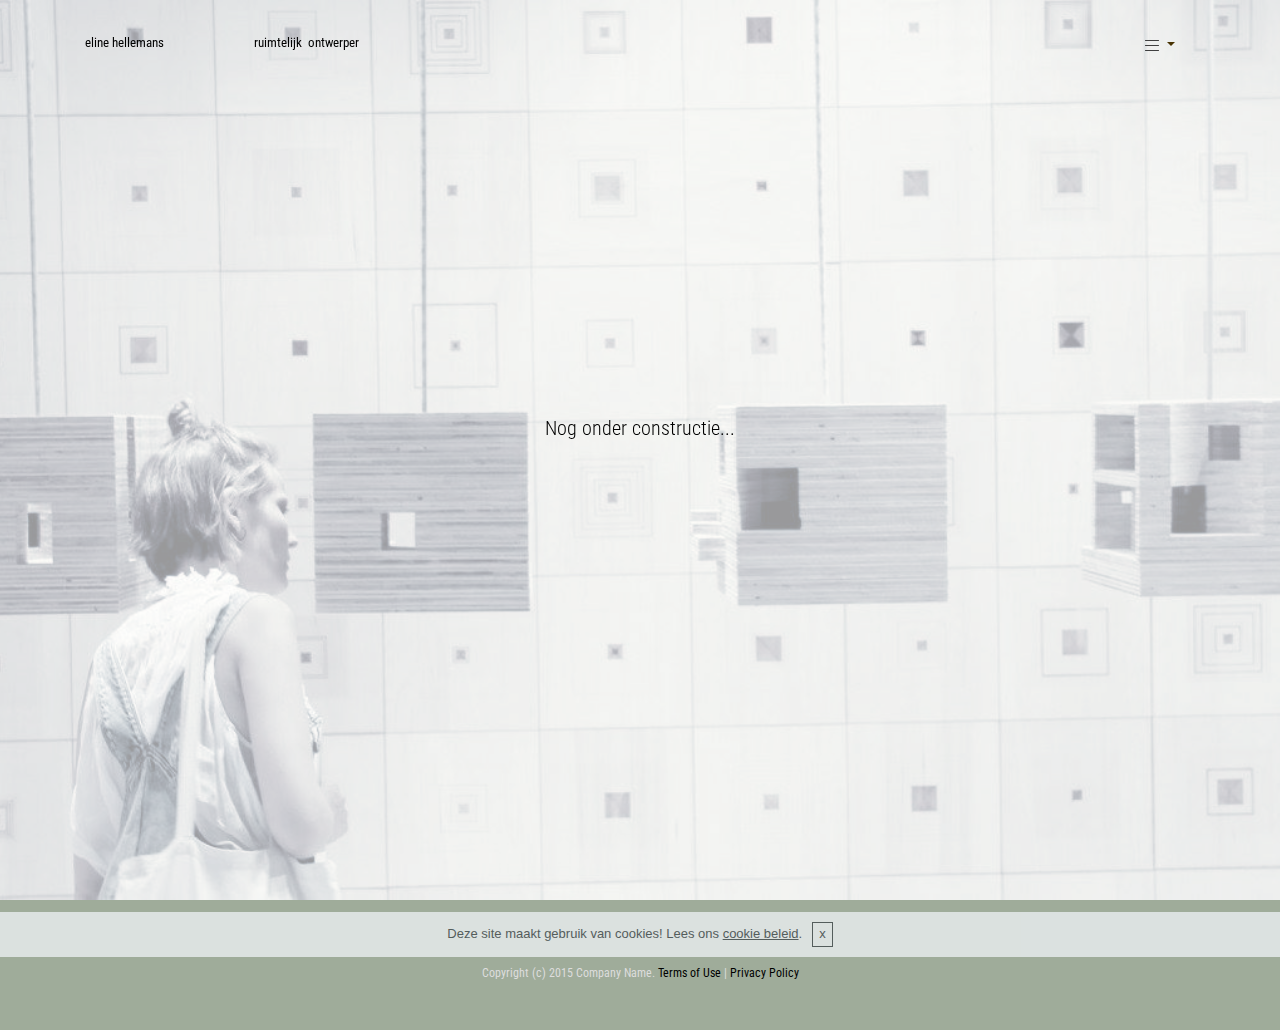
<file: thesis.html>
<!DOCTYPE html>
<html>
<head>
  <!-- Site made with Mobirise Website Builder v4.3.0, https://mobirise.com -->
  <meta charset="UTF-8">
  <meta http-equiv="X-UA-Compatible" content="IE=edge">
  <meta name="generator" content="Mobirise v4.3.0, mobirise.com">
  <meta name="viewport" content="width=device-width, initial-scale=1">
  <link rel="shortcut icon" href="assets/images/logo.png" type="image/x-icon">
  <meta name="description" content="">
  <title>thesis</title>
  <link rel="stylesheet" href="assets/web/assets/mobirise-icons/mobirise-icons.css">
  <link rel="stylesheet" href="https://fonts.googleapis.com/css?family=Alegreya+Sans:400,700&subset=latin,vietnamese,latin-ext">
  <link rel="stylesheet" href="https://fonts.googleapis.com/css?family=Playfair+Display:400,700&subset=latin,cyrillic">
  <link rel="stylesheet" href="assets/tether/tether.min.css">
  <link rel="stylesheet" href="assets/bootstrap/css/bootstrap.min.css">
  <link rel="stylesheet" href="assets/dropdown-menu/style.light.css">
  <link rel="stylesheet" href="assets/puritym/css/style.css">
  <link rel="stylesheet" href="assets/mobirise/css/mbr-additional.css" type="text/css">
  
  
  
</head>
<body>

<!-- Google Analytics -->
<!-- Global Site Tag (gtag.js) - Google Analytics -->
<script async src="https://www.googletagmanager.com/gtag/js?id=UA-107796515-1"></script>
<script>
  window.dataLayer = window.dataLayer || [];
  function gtag(){dataLayer.push(arguments);}
  gtag('js', new Date());

  gtag('config', 'UA-107796515-1');
</script>
 
<!-- /Google Analytics -->


<section id="dropdown-menu-3y" data-rv-view="178">

    <nav class="navbar navbar-dropdown transparent navbar-fixed-top bg-color">

        <div class="container">

            <div class="navbar-brand">
                
                <a class="text-black" href="index.html">eline hellemans &nbsp; &nbsp; &nbsp; &nbsp; &nbsp; &nbsp; &nbsp; &nbsp; &nbsp; &nbsp; &nbsp; &nbsp; &nbsp; &nbsp; &nbsp;ruimtelijk &nbsp;ontwerper&nbsp; &nbsp;&nbsp;<br></a>
            </div>

            <button class="navbar-toggler pull-xs-right hidden-md-up" type="button" data-toggle="collapse" data-target="#exCollapsingNavbar">
                <div class="hamburger-icon"></div>
            </button>

            <ul class="nav-dropdown collapse pull-xs-right navbar-toggleable-sm nav navbar-nav" id="exCollapsingNavbar"><li class="nav-item dropdown"><a class="nav-link link dropdown-toggle" href="https://mobirise.com/" data-toggle="dropdown-submenu" aria-expanded="false"><span class="mbri-menu mbr-iconfont mbr-iconfont-btn" style="font-size: 14px; color: rgb(0, 0, 0);"></span></a><div class="dropdown-menu"><a class="dropdown-item" href="index.html">home</a><a class="dropdown-item" href="me.html">over</a><a class="dropdown-item" href="keuzemenu.html">werk</a><a class="dropdown-item" href="contact.html">contact</a></div></li><li class="nav-item"><a class="nav-link link" href="https://mobirise.com/" aria-expanded="false"></a></li></ul>

        </div>

    </nav>

</section>

<section class="mbr-section mbr-section-full mbr-parallax-background mbr-after-navbar" id="header1-3z" data-rv-view="180" style="background-image: url(assets/images/foto-cv-bewerkt-copy.jpg);">
    <div class="mbr-table-cell">
        <div class="mbr-overlay" style="opacity: 0.6; background-color: rgb(255, 255, 255);"></div>
        <div class="container">
            <div class="row">
                <div class="col-md-8 col-md-offset-2 text-xs-center">

                    <h1 class="mbr-section-title display-1">Nog onder constructie...</h1>
                    
                    
                </div>
            </div>
        </div>
        
    </div>
</section>

<footer class="mbr-section mbr-section-nopadding mbr-footer" id="footer1-3x" data-rv-view="176" style="background-color: rgb(159, 172, 154); padding-top: 4rem; padding-bottom: 1.98rem;">
    
    <div class="container">
        <p>Copyright (c) 2015 Company Name. <a href="https://mobirise.com/" class="text-black">Terms of Use</a>  | <a href="https://mobirise.com/" class="text-black">Privacy Policy</a></p>
    </div>
</footer>


  <script src="assets/web/assets/jquery/jquery.min.js"></script>
  <script src="assets/tether/tether.min.js"></script>
  <script src="assets/bootstrap/js/bootstrap.min.js"></script>
  <script src="assets/smooth-scroll/SmoothScroll.js"></script>
  <script src="assets/cookies-alert-plugin/cookies-alert-core.js"></script>
  <script src="assets/cookies-alert-plugin/cookies-alert-script.js"></script>
  <script src="assets/jarallax/jarallax.js"></script>
  <script src="assets/dropdown-menu/script.js"></script>
  <script src="assets/puritym/js/script.js"></script>
  
  
<input name="cookieData" type="hidden" data-cookie-text="Deze site maakt gebruik van cookies! Lees ons <a href='privacy.html'>cookie beleid</a>.">
  </body>
</html>
</file>
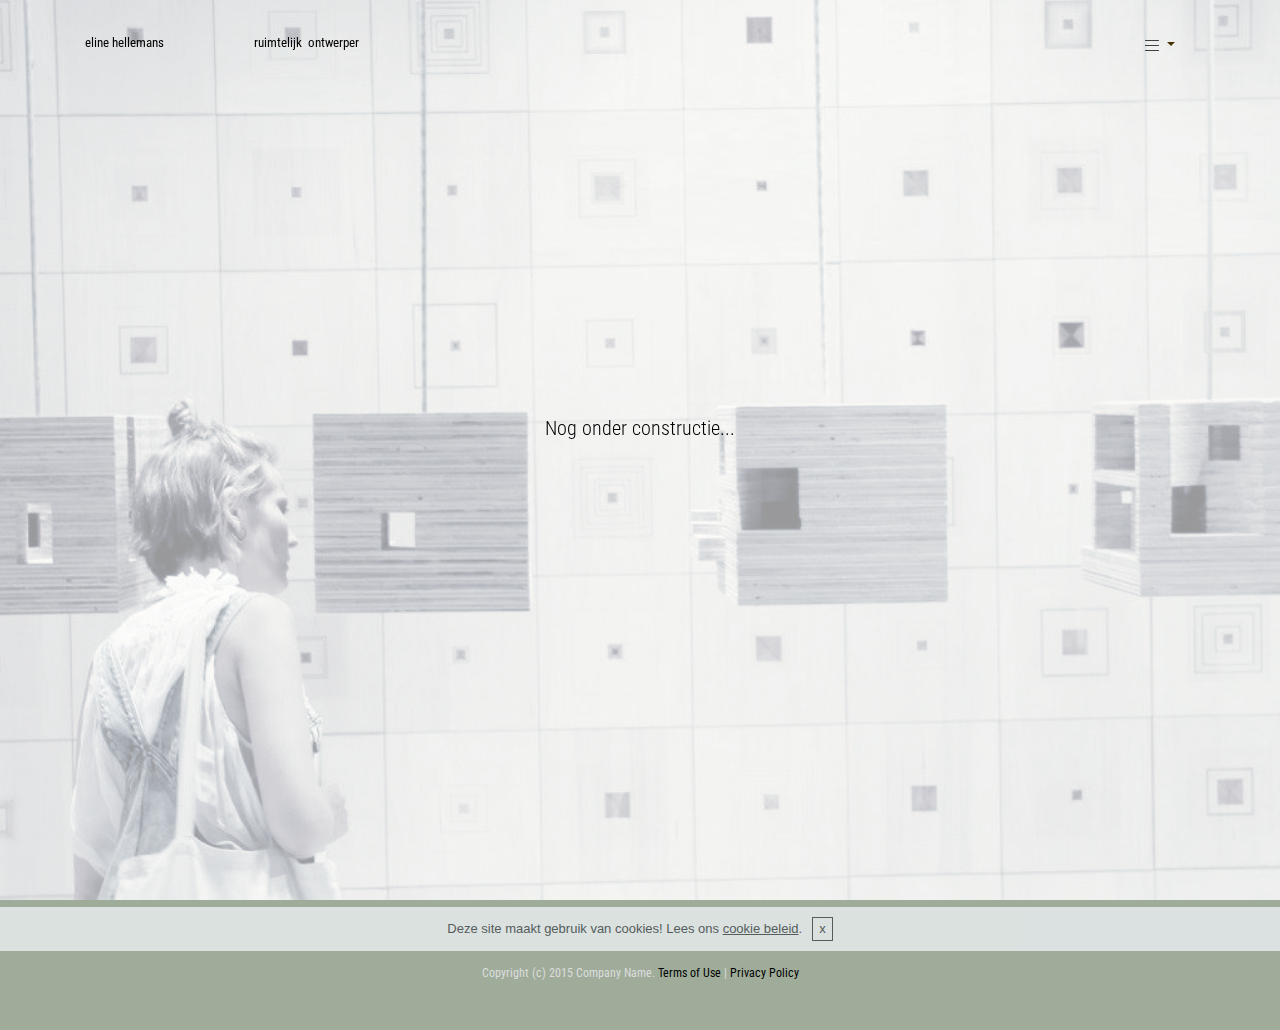
<file: woning.html>
<!DOCTYPE html>
<html>
<head>
  <!-- Site made with Mobirise Website Builder v4.3.0, https://mobirise.com -->
  <meta charset="UTF-8">
  <meta http-equiv="X-UA-Compatible" content="IE=edge">
  <meta name="generator" content="Mobirise v4.3.0, mobirise.com">
  <meta name="viewport" content="width=device-width, initial-scale=1">
  <link rel="shortcut icon" href="assets/images/logo.png" type="image/x-icon">
  <meta name="description" content="">
  <title>gezinswoning leuven</title>
  <link rel="stylesheet" href="assets/web/assets/mobirise-icons/mobirise-icons.css">
  <link rel="stylesheet" href="https://fonts.googleapis.com/css?family=Alegreya+Sans:400,700&subset=latin,vietnamese,latin-ext">
  <link rel="stylesheet" href="https://fonts.googleapis.com/css?family=Playfair+Display:400,700&subset=latin,cyrillic">
  <link rel="stylesheet" href="assets/tether/tether.min.css">
  <link rel="stylesheet" href="assets/bootstrap/css/bootstrap.min.css">
  <link rel="stylesheet" href="assets/dropdown-menu/style.light.css">
  <link rel="stylesheet" href="assets/puritym/css/style.css">
  <link rel="stylesheet" href="assets/mobirise/css/mbr-additional.css" type="text/css">
  
  
  
</head>
<body>

<!-- Google Analytics -->
<!-- Global Site Tag (gtag.js) - Google Analytics -->
<script async src="https://www.googletagmanager.com/gtag/js?id=UA-107796515-1"></script>
<script>
  window.dataLayer = window.dataLayer || [];
  function gtag(){dataLayer.push(arguments);}
  gtag('js', new Date());

  gtag('config', 'UA-107796515-1');
</script>
 
<!-- /Google Analytics -->


<section id="dropdown-menu-33" data-rv-view="185">

    <nav class="navbar navbar-dropdown transparent navbar-fixed-top bg-color">

        <div class="container">

            <div class="navbar-brand">
                
                <a class="text-black" href="index.html">eline hellemans &nbsp; &nbsp; &nbsp; &nbsp; &nbsp; &nbsp; &nbsp; &nbsp; &nbsp; &nbsp; &nbsp; &nbsp; &nbsp; &nbsp; &nbsp;ruimtelijk &nbsp;ontwerper&nbsp; &nbsp;&nbsp;<br></a>
            </div>

            <button class="navbar-toggler pull-xs-right hidden-md-up" type="button" data-toggle="collapse" data-target="#exCollapsingNavbar">
                <div class="hamburger-icon"></div>
            </button>

            <ul class="nav-dropdown collapse pull-xs-right navbar-toggleable-sm nav navbar-nav" id="exCollapsingNavbar"><li class="nav-item dropdown"><a class="nav-link link dropdown-toggle" href="https://mobirise.com/" data-toggle="dropdown-submenu" aria-expanded="false"><span class="mbri-menu mbr-iconfont mbr-iconfont-btn" style="font-size: 14px; color: rgb(0, 0, 0);"></span></a><div class="dropdown-menu"><a class="dropdown-item" href="index.html">home</a><a class="dropdown-item" href="me.html">over</a><a class="dropdown-item" href="keuzemenu.html">werk</a><a class="dropdown-item" href="contact.html">contact</a></div></li><li class="nav-item"><a class="nav-link link" href="https://mobirise.com/" aria-expanded="false"></a></li></ul>

        </div>

    </nav>

</section>

<section class="mbr-section mbr-section-full mbr-parallax-background mbr-after-navbar" id="header1-3w" data-rv-view="187" style="background-image: url(assets/images/foto-cv-bewerkt-copy.jpg);">
    <div class="mbr-table-cell">
        <div class="mbr-overlay" style="opacity: 0.6; background-color: rgb(255, 255, 255);"></div>
        <div class="container">
            <div class="row">
                <div class="col-md-8 col-md-offset-2 text-xs-center">

                    <h1 class="mbr-section-title display-1">Nog onder constructie...</h1>
                    
                    
                </div>
            </div>
        </div>
        
    </div>
</section>

<footer class="mbr-section mbr-section-nopadding mbr-footer" id="footer1-32" data-rv-view="183" style="background-color: rgb(159, 172, 154); padding-top: 4rem; padding-bottom: 1.98rem;">
    
    <div class="container">
        <p>Copyright (c) 2015 Company Name. <a href="https://mobirise.com/" class="text-black">Terms of Use</a>  | <a href="https://mobirise.com/" class="text-black">Privacy Policy</a></p>
    </div>
</footer>


  <script src="assets/web/assets/jquery/jquery.min.js"></script>
  <script src="assets/tether/tether.min.js"></script>
  <script src="assets/bootstrap/js/bootstrap.min.js"></script>
  <script src="assets/smooth-scroll/SmoothScroll.js"></script>
  <script src="assets/cookies-alert-plugin/cookies-alert-core.js"></script>
  <script src="assets/cookies-alert-plugin/cookies-alert-script.js"></script>
  <script src="assets/jarallax/jarallax.js"></script>
  <script src="assets/dropdown-menu/script.js"></script>
  <script src="assets/puritym/js/script.js"></script>
  
  
<input name="cookieData" type="hidden" data-cookie-text="Deze site maakt gebruik van cookies! Lees ons <a href='privacy.html'>cookie beleid</a>.">
  </body>
</html>
</file>
<file: assets/web/assets/mobirise-icons/mobirise-icons.css>
@font-face {
  font-family: 'MobiriseIcons';
  src:  url('mobirise-icons.eot?spat4u');
  src:  url('mobirise-icons.eot?spat4u#iefix') format('embedded-opentype'),
    url('mobirise-icons.ttf?spat4u') format('truetype'),
    url('mobirise-icons.woff?spat4u') format('woff'),
    url('mobirise-icons.svg?spat4u#MobiriseIcons') format('svg');
  font-weight: normal;
  font-style: normal;
}

[class^="mbri-"], [class*=" mbri-"] {
  /* use !important to prevent issues with browser extensions that change fonts */
  font-family: MobiriseIcons !important;
  speak: none;
  font-style: normal;
  font-weight: normal;
  font-variant: normal;
  text-transform: none;
  line-height: 1;

  /* Better Font Rendering =========== */
  -webkit-font-smoothing: antialiased;
  -moz-osx-font-smoothing: grayscale;
}

.mbri-add-submenu:before {
  content: "\e900";
}
.mbri-alert:before {
  content: "\e901";
}
.mbri-align-center:before {
  content: "\e902";
}
.mbri-align-justify:before {
  content: "\e903";
}
.mbri-align-left:before {
  content: "\e904";
}
.mbri-align-right:before {
  content: "\e905";
}
.mbri-android:before {
  content: "\e906";
}
.mbri-apple:before {
  content: "\e907";
}
.mbri-arrow-down:before {
  content: "\e908";
}
.mbri-arrow-next:before {
  content: "\e909";
}
.mbri-arrow-prev:before {
  content: "\e90a";
}
.mbri-arrow-up:before {
  content: "\e90b";
}
.mbri-bold:before {
  content: "\e90c";
}
.mbri-bookmark:before {
  content: "\e90d";
}
.mbri-bootstrap:before {
  content: "\e90e";
}
.mbri-briefcase:before {
  content: "\e90f";
}
.mbri-browse:before {
  content: "\e910";
}
.mbri-bulleted-list:before {
  content: "\e911";
}
.mbri-calendar:before {
  content: "\e912";
}
.mbri-camera:before {
  content: "\e913";
}
.mbri-cart-add:before {
  content: "\e914";
}
.mbri-cart-full:before {
  content: "\e915";
}
.mbri-cash:before {
  content: "\e916";
}
.mbri-change-style:before {
  content: "\e917";
}
.mbri-chat:before {
  content: "\e918";
}
.mbri-clock:before {
  content: "\e919";
}
.mbri-close:before {
  content: "\e91a";
}
.mbri-cloud:before {
  content: "\e91b";
}
.mbri-code:before {
  content: "\e91c";
}
.mbri-contact-form:before {
  content: "\e91d";
}
.mbri-credit-card:before {
  content: "\e91e";
}
.mbri-cursor-click:before {
  content: "\e91f";
}
.mbri-cust-feedback:before {
  content: "\e920";
}
.mbri-database:before {
  content: "\e921";
}
.mbri-delivery:before {
  content: "\e922";
}
.mbri-desktop:before {
  content: "\e923";
}
.mbri-devices:before {
  content: "\e924";
}
.mbri-down:before {
  content: "\e925";
}
.mbri-download:before {
  content: "\e989";
}
.mbri-drag-n-drop:before {
  content: "\e927";
}
.mbri-drag-n-drop2:before {
  content: "\e928";
}
.mbri-edit:before {
  content: "\e929";
}
.mbri-edit2:before {
  content: "\e92a";
}
.mbri-error:before {
  content: "\e92b";
}
.mbri-extension:before {
  content: "\e92c";
}
.mbri-features:before {
  content: "\e92d";
}
.mbri-file:before {
  content: "\e92e";
}
.mbri-flag:before {
  content: "\e92f";
}
.mbri-folder:before {
  content: "\e930";
}
.mbri-gift:before {
  content: "\e931";
}
.mbri-github:before {
  content: "\e932";
}
.mbri-globe:before {
  content: "\e933";
}
.mbri-globe-2:before {
  content: "\e934";
}
.mbri-growing-chart:before {
  content: "\e935";
}
.mbri-hearth:before {
  content: "\e936";
}
.mbri-help:before {
  content: "\e937";
}
.mbri-home:before {
  content: "\e938";
}
.mbri-hot-cup:before {
  content: "\e939";
}
.mbri-idea:before {
  content: "\e93a";
}
.mbri-image-gallery:before {
  content: "\e93b";
}
.mbri-image-slider:before {
  content: "\e93c";
}
.mbri-info:before {
  content: "\e93d";
}
.mbri-italic:before {
  content: "\e93e";
}
.mbri-key:before {
  content: "\e93f";
}
.mbri-laptop:before {
  content: "\e940";
}
.mbri-layers:before {
  content: "\e941";
}
.mbri-left-right:before {
  content: "\e942";
}
.mbri-left:before {
  content: "\e943";
}
.mbri-letter:before {
  content: "\e944";
}
.mbri-like:before {
  content: "\e945";
}
.mbri-link:before {
  content: "\e946";
}
.mbri-lock:before {
  content: "\e947";
}
.mbri-login:before {
  content: "\e948";
}
.mbri-logout:before {
  content: "\e949";
}
.mbri-magic-stick:before {
  content: "\e94a";
}
.mbri-map-pin:before {
  content: "\e94b";
}
.mbri-menu:before {
  content: "\e94c";
}
.mbri-mobile:before {
  content: "\e94d";
}
.mbri-mobile2:before {
  content: "\e94e";
}
.mbri-mobirise:before {
  content: "\e94f";
}
.mbri-more-horizontal:before {
  content: "\e950";
}
.mbri-more-vertical:before {
  content: "\e951";
}
.mbri-music:before {
  content: "\e952";
}
.mbri-new-file:before {
  content: "\e953";
}
.mbri-numbered-list:before {
  content: "\e954";
}
.mbri-opened-folder:before {
  content: "\e955";
}
.mbri-pages:before {
  content: "\e956";
}
.mbri-paper-plane:before {
  content: "\e957";
}
.mbri-paperclip:before {
  content: "\e958";
}
.mbri-photo:before {
  content: "\e959";
}
.mbri-photos:before {
  content: "\e95a";
}
.mbri-pin:before {
  content: "\e95b";
}
.mbri-play:before {
  content: "\e95c";
}
.mbri-plus:before {
  content: "\e95d";
}
.mbri-preview:before {
  content: "\e95e";
}
.mbri-print:before {
  content: "\e95f";
}
.mbri-protect:before {
  content: "\e960";
}
.mbri-question:before {
  content: "\e961";
}
.mbri-quote-left:before {
  content: "\e962";
}
.mbri-quote-right:before {
  content: "\e963";
}
.mbri-refresh:before {
  content: "\e964";
}
.mbri-responsive:before {
  content: "\e965";
}
.mbri-right:before {
  content: "\e966";
}
.mbri-rocket:before {
  content: "\e967";
}
.mbri-sad-face:before {
  content: "\e968";
}
.mbri-sale:before {
  content: "\e969";
}
.mbri-save:before {
  content: "\e96a";
}
.mbri-search:before {
  content: "\e96b";
}
.mbri-setting:before {
  content: "\e96c";
}
.mbri-setting2:before {
  content: "\e96d";
}
.mbri-setting3:before {
  content: "\e96e";
}
.mbri-share:before {
  content: "\e96f";
}
.mbri-shopping-bag:before {
  content: "\e970";
}
.mbri-shopping-basket:before {
  content: "\e971";
}
.mbri-shopping-cart:before {
  content: "\e972";
}
.mbri-sites:before {
  content: "\e973";
}
.mbri-smile-face:before {
  content: "\e974";
}
.mbri-speed:before {
  content: "\e975";
}
.mbri-star:before {
  content: "\e976";
}
.mbri-success:before {
  content: "\e977";
}
.mbri-sun:before {
  content: "\e978";
}
.mbri-sun2:before {
  content: "\e979";
}
.mbri-tablet:before {
  content: "\e97a";
}
.mbri-tablet-vertical:before {
  content: "\e97b";
}
.mbri-target:before {
  content: "\e97c";
}
.mbri-timer:before {
  content: "\e97d";
}
.mbri-to-ftp:before {
  content: "\e97e";
}
.mbri-to-local-drive:before {
  content: "\e97f";
}
.mbri-touch-swipe:before {
  content: "\e980";
}
.mbri-touch:before {
  content: "\e981";
}
.mbri-trash:before {
  content: "\e982";
}
.mbri-underline:before {
  content: "\e983";
}
.mbri-unlink:before {
  content: "\e984";
}
.mbri-unlock:before {
  content: "\e985";
}
.mbri-up-down:before {
  content: "\e986";
}
.mbri-up:before {
  content: "\e987";
}
.mbri-update:before {
  content: "\e988";
}
.mbri-upload:before {
 content: "\e926"; 
}
.mbri-user:before {
  content: "\e98a";
}
.mbri-user2:before {
  content: "\e98b";
}
.mbri-users:before {
  content: "\e98c";
}
.mbri-video:before {
  content: "\e98d";
}
.mbri-video-play:before {
  content: "\e98e";
}
.mbri-watch:before {
  content: "\e98f";
}
.mbri-website-theme:before {
  content: "\e990";
}
.mbri-wifi:before {
  content: "\e991";
}
.mbri-windows:before {
  content: "\e992";
}
.mbri-zoom-out:before {
  content: "\e993";
}
.mbri-redo:before {
  content: "\e994";
}
.mbri-undo:before {
  content: "\e995";
}
</file>
<file: assets/dropdown-menu/style.light.css>
.navbar-dropdown-open{overflow:hidden!important}.navbar-dropdown-open .navbar-dropdown.opened{bottom:0;left:0;overflow-y:scroll;position:fixed;right:0;top:0;transition:none}.navbar-dropdown{left:0;padding-top:1.5rem;padding-bottom:1.5rem;position:absolute;right:0;top:0;transition:all 0.25s ease;z-index:1030}.navbar-dropdown .navbar-brand,.navbar-dropdown .navbar-toggler{position:relative;z-index:995}.navbar-dropdown.bg-color.transparent{background:none!important}.navbar-dropdown.navbar-fixed-top{position:fixed}.navbar-dropdown .navbar-brand{line-height:0;margin-right:1.5rem;padding:0}.navbar-dropdown .navbar-brand a{line-height:2.35rem;vertical-align:middle}.navbar-dropdown .navbar-brand a,.navbar-dropdown .navbar-brand a:hover{text-decoration:none}.navbar-dropdown .navbar-brand .navbar-logo,.navbar-dropdown .navbar-brand .navbar-logo a{line-height:0;vertical-align:baseline}.navbar-dropdown .navbar-logo{margin-right:0.5rem}.navbar-dropdown .navbar-logo img{display:inline;height:2.35rem}@media (max-width:543px){.navbar-dropdown .navbar-toggleable-xs{padding-top:0.425rem}.navbar-dropdown .navbar-toggleable-xs .btn{margin-bottom:0.425rem;margin-top:0.425rem}.navbar-dropdown .navbar-toggleable-xs .dropdown-menu{padding-bottom:0.425rem}.navbar-dropdown .navbar-toggleable-xs .dropdown-menu .dropdown-menu{padding-bottom:0}}@media (max-width:767px){.navbar-dropdown .navbar-toggleable-sm{padding-top:0.425rem}.navbar-dropdown .navbar-toggleable-sm .btn{margin-bottom:0.425rem;margin-top:0.425rem}.navbar-dropdown .navbar-toggleable-sm .dropdown-menu{padding-bottom:0.425rem}.navbar-dropdown .navbar-toggleable-sm .dropdown-menu .dropdown-menu{padding-bottom:0}}@media (max-width:991px){.navbar-dropdown .navbar-toggleable-md{padding-top:0.425rem}.navbar-dropdown .navbar-toggleable-md .btn{margin-bottom:0.425rem;margin-top:0.425rem}.navbar-dropdown .navbar-toggleable-md .dropdown-menu{padding-bottom:0.425rem}.navbar-dropdown .navbar-toggleable-md .dropdown-menu .dropdown-menu{padding-bottom:0}}@media (min-width:544px){.navbar-dropdown{border-radius:0}}.navbar-dropdown .btn{margin-bottom:0}.navbar-dropdown .btn-white-outline{color:#fff;background-image:none;background-color:transparent;border-color:#fff}.navbar-dropdown .btn-white-outline:focus,.navbar-dropdown .btn-white-outline.focus,.navbar-dropdown .btn-white-outline:active,.navbar-dropdown .btn-white-outline.active,.open > .navbar-dropdown .btn-white-outline.dropdown-toggle{color:#000;background-color:#fff;border-color:#fff}.navbar-dropdown .btn-white-outline:hover{color:#000;background-color:#fff;border-color:#fff}.navbar-dropdown .btn-white-outline.disabled:focus,.navbar-dropdown .btn-white-outline.disabled.focus,.navbar-dropdown .btn-white-outline:disabled:focus,.navbar-dropdown .btn-white-outline:disabled.focus{border-color:white}.navbar-dropdown .btn-white-outline.disabled:hover,.navbar-dropdown .btn-white-outline:disabled:hover{border-color:white}.navbar-dropdown .btn-black-outline{color:#000;background-image:none;background-color:transparent;border-color:#000}.navbar-dropdown .btn-black-outline:focus,.navbar-dropdown .btn-black-outline.focus,.navbar-dropdown .btn-black-outline:active,.navbar-dropdown .btn-black-outline.active,.open > .navbar-dropdown .btn-black-outline.dropdown-toggle{color:#fff;background-color:#000;border-color:#000}.navbar-dropdown .btn-black-outline:hover{color:#fff;background-color:#000;border-color:#000}.navbar-dropdown .btn-black-outline.disabled:focus,.navbar-dropdown .btn-black-outline.disabled.focus,.navbar-dropdown .btn-black-outline:disabled:focus,.navbar-dropdown .btn-black-outline:disabled.focus{border-color:#333}.navbar-dropdown .btn-black-outline.disabled:hover,.navbar-dropdown .btn-black-outline:disabled:hover{border-color:#333}.is-builder .navbar-dropdown .dropdown-toggle::after{vertical-align:baseline}.dropdown-menu.dropdown-submenu{left:100%;margin-left:-6px;margin-top:-6px;top:0}.dropdown-menu .dropdown-toggle[data-toggle="dropdown-submenu"]::after{border-bottom:0.3em solid transparent;border-left:0.3em solid;border-right:0;border-top:0.3em solid transparent;margin-left:0.3rem}.dropdown-menu .dropdown-toggle[data-toggle="dropdown-submenu"][aria-expanded="true"]{background-color:#f5f5f5}.dropdown-menu .dropdown-item:focus{outline:0}.nav-dropdown-sm{clear:left;float:none!important;position:relative;z-index:999}.nav-dropdown-sm .nav-item{float:none}.nav-dropdown-sm .nav-item + .nav-item{margin-left:0}.nav-dropdown-sm .nav-link,.nav-dropdown-sm .dropdown-item{position:relative}.nav-dropdown-sm .dropdown-toggle::after{position:absolute;right:0;top:50%;margin-top:-0.15em}.nav-dropdown-sm .dropdown-toggle[data-toggle="dropdown-submenu"]::after{margin-left:.25rem;border-top:0.3em solid;border-right:0.3em solid transparent;border-left:0.3em solid transparent;border-bottom:0}.nav-dropdown-sm .dropdown-toggle[data-toggle="dropdown-submenu"][aria-expanded="true"]::after{border-top:0;border-right:0.3em solid transparent;border-left:0.3em solid transparent;border-bottom:0.3em solid}.nav-dropdown-sm .dropdown-menu{margin:0;padding:0;position:relative;top:0;left:0;width:100%;border:0;float:none;border-radius:0;background:none;padding-left:20px}.nav-dropdown-sm .dropdown-item{padding-left:0}.nav-dropdown-sm .dropdown-item,.nav-dropdown-sm .dropdown-item:hover,.nav-dropdown-sm .dropdown-item:focus{background:none!important}
</file>
<file: assets/mobirise/css/mbr-additional.css>
@import url(https://fonts.googleapis.com/css?family=Alegreya+Sans:400,700&subset=latin,vietnamese,latin-ext);
@import url(https://fonts.googleapis.com/css?family=Roboto+Condensed:400,300,700);




#header1-2 H1 {
  font-family: 'Alegreya Sans', sans-serif;
  font-size: 22px;
  text-align: right;
  color: #483303;
}
#header1-2 P {
  color: #fbfbfb;
  font-size: 16px;
}
#footer1-i P {
  color: #dddddd;
  font-size: 12px;
  text-align: center;
  font-family: 'Roboto Condensed', sans-serif;
}
#dropdown-menu-1d .hide-buttons [data-button] {
  display: none !important;
}
#dropdown-menu-1d .navbar-brand a {
  font-size: 13px;
  font-family: 'Roboto Condensed', sans-serif;
}
#dropdown-menu-1d .nav .link,
#dropdown-menu-1d .dropdown-item {
  font-size: 1em;
  color: #483303;
  font-family: 'Roboto Condensed', sans-serif;
}
#dropdown-menu-1d .navbar,
#dropdown-menu-1d .dropdown-menu {
  background: #ffffff;
}
#dropdown-menu-1d .dropdown-menu .dropdown-toggle[aria-expanded="true"],
#dropdown-menu-1d .dropdown-menu a:hover,
#dropdown-menu-1d .dropdown-menu a:focus {
  background: #f5f5f5;
}
#dropdown-menu-1d .navbar-toggler {
  color: #483303;
}

#ext_menu-l .navbar-toggler {
  color: #000000;
}
#ext_menu-l .navbar-nav .btn {
  font-size: 14px;
}
#ext_menu-l .nav-link {
  font-size: 14px;
}
#footer1-m P {
  color: #dddddd;
  font-size: 12px;
  text-align: center;
  font-family: 'Roboto Condensed', sans-serif;
}

#ext_menu-j .navbar-toggler {
  color: #000000;
}
#ext_menu-j .navbar-nav .btn {
  font-size: 14px;
}
#ext_menu-j .nav-link {
  font-size: 14px;
}
#footer1-k P {
  color: #dddddd;
  font-size: 12px;
  text-align: center;
  font-family: 'Roboto Condensed', sans-serif;
}




#footer1-43 P {
  color: #dddddd;
  font-size: 12px;
  text-align: center;
  font-family: 'Roboto Condensed', sans-serif;
}
#dropdown-menu-44 .hide-buttons [data-button] {
  display: none !important;
}
#dropdown-menu-44 .navbar-brand a {
  font-size: 13px;
  font-family: 'Roboto Condensed', sans-serif;
}
#dropdown-menu-44 .nav .link,
#dropdown-menu-44 .dropdown-item {
  font-size: 1em;
  color: #483303;
  font-family: 'Roboto Condensed', sans-serif;
}
#dropdown-menu-44 .navbar,
#dropdown-menu-44 .dropdown-menu {
  background: #ffffff;
}
#dropdown-menu-44 .dropdown-menu .dropdown-toggle[aria-expanded="true"],
#dropdown-menu-44 .dropdown-menu a:hover,
#dropdown-menu-44 .dropdown-menu a:focus {
  background: #f5f5f5;
}
#dropdown-menu-44 .navbar-toggler {
  color: #483303;
}
#header1-45 H1 {
  font-family: 'Roboto Condensed', sans-serif;
  font-size: 20px;
}




#footer1-40 P {
  color: #dddddd;
  font-size: 12px;
  text-align: center;
  font-family: 'Roboto Condensed', sans-serif;
}
#dropdown-menu-41 .hide-buttons [data-button] {
  display: none !important;
}
#dropdown-menu-41 .navbar-brand a {
  font-size: 13px;
  font-family: 'Roboto Condensed', sans-serif;
}
#dropdown-menu-41 .nav .link,
#dropdown-menu-41 .dropdown-item {
  font-size: 1em;
  color: #483303;
  font-family: 'Roboto Condensed', sans-serif;
}
#dropdown-menu-41 .navbar,
#dropdown-menu-41 .dropdown-menu {
  background: #ffffff;
}
#dropdown-menu-41 .dropdown-menu .dropdown-toggle[aria-expanded="true"],
#dropdown-menu-41 .dropdown-menu a:hover,
#dropdown-menu-41 .dropdown-menu a:focus {
  background: #f5f5f5;
}
#dropdown-menu-41 .navbar-toggler {
  color: #483303;
}
#header1-42 H1 {
  font-family: 'Roboto Condensed', sans-serif;
  font-size: 20px;
}




#footer1-3x P {
  color: #dddddd;
  font-size: 12px;
  text-align: center;
  font-family: 'Roboto Condensed', sans-serif;
}
#dropdown-menu-3y .hide-buttons [data-button] {
  display: none !important;
}
#dropdown-menu-3y .navbar-brand a {
  font-size: 13px;
  font-family: 'Roboto Condensed', sans-serif;
}
#dropdown-menu-3y .nav .link,
#dropdown-menu-3y .dropdown-item {
  font-size: 1em;
  color: #483303;
  font-family: 'Roboto Condensed', sans-serif;
}
#dropdown-menu-3y .navbar,
#dropdown-menu-3y .dropdown-menu {
  background: #ffffff;
}
#dropdown-menu-3y .dropdown-menu .dropdown-toggle[aria-expanded="true"],
#dropdown-menu-3y .dropdown-menu a:hover,
#dropdown-menu-3y .dropdown-menu a:focus {
  background: #f5f5f5;
}
#dropdown-menu-3y .navbar-toggler {
  color: #483303;
}
#header1-3z H1 {
  font-family: 'Roboto Condensed', sans-serif;
  font-size: 20px;
}




#footer1-32 P {
  color: #dddddd;
  font-size: 12px;
  text-align: center;
  font-family: 'Roboto Condensed', sans-serif;
}
#dropdown-menu-33 .hide-buttons [data-button] {
  display: none !important;
}
#dropdown-menu-33 .navbar-brand a {
  font-size: 13px;
  font-family: 'Roboto Condensed', sans-serif;
}
#dropdown-menu-33 .nav .link,
#dropdown-menu-33 .dropdown-item {
  font-size: 1em;
  color: #483303;
  font-family: 'Roboto Condensed', sans-serif;
}
#dropdown-menu-33 .navbar,
#dropdown-menu-33 .dropdown-menu {
  background: #ffffff;
}
#dropdown-menu-33 .dropdown-menu .dropdown-toggle[aria-expanded="true"],
#dropdown-menu-33 .dropdown-menu a:hover,
#dropdown-menu-33 .dropdown-menu a:focus {
  background: #f5f5f5;
}
#dropdown-menu-33 .navbar-toggler {
  color: #483303;
}
#header1-3w H1 {
  font-family: 'Roboto Condensed', sans-serif;
  font-size: 20px;
}



#footer1-1n P {
  color: #dddddd;
  font-size: 12px;
  text-align: center;
  font-family: 'Roboto Condensed', sans-serif;
}
#dropdown-menu-1o .hide-buttons [data-button] {
  display: none !important;
}
#dropdown-menu-1o .navbar-brand a {
  font-size: 13px;
  font-family: 'Roboto Condensed', sans-serif;
}
#dropdown-menu-1o .nav .link,
#dropdown-menu-1o .dropdown-item {
  font-size: 1em;
  color: #483303;
  font-family: 'Roboto Condensed', sans-serif;
}
#dropdown-menu-1o .navbar,
#dropdown-menu-1o .dropdown-menu {
  background: #ffffff;
}
#dropdown-menu-1o .dropdown-menu .dropdown-toggle[aria-expanded="true"],
#dropdown-menu-1o .dropdown-menu a:hover,
#dropdown-menu-1o .dropdown-menu a:focus {
  background: #f5f5f5;
}
#dropdown-menu-1o .navbar-toggler {
  color: #483303;
}
#header1-1x .btn {
  font-size: 16px;
}




#footer1-1s P {
  color: #dddddd;
  font-size: 12px;
  text-align: center;
  font-family: 'Roboto Condensed', sans-serif;
}
#dropdown-menu-1t .hide-buttons [data-button] {
  display: none !important;
}
#dropdown-menu-1t .navbar-brand a {
  font-size: 13px;
  font-family: 'Roboto Condensed', sans-serif;
}
#dropdown-menu-1t .nav .link,
#dropdown-menu-1t .dropdown-item {
  font-size: 1em;
  color: #483303;
  font-family: 'Roboto Condensed', sans-serif;
}
#dropdown-menu-1t .navbar,
#dropdown-menu-1t .dropdown-menu {
  background: #ffffff;
}
#dropdown-menu-1t .dropdown-menu .dropdown-toggle[aria-expanded="true"],
#dropdown-menu-1t .dropdown-menu a:hover,
#dropdown-menu-1t .dropdown-menu a:focus {
  background: #f5f5f5;
}
#dropdown-menu-1t .navbar-toggler {
  color: #483303;
}
#form1-1u .mbr-section-title {
  font-family: 'Alegreya Sans', sans-serif;
  font-size: 16px;
  color: #0a351a;
  text-align: right;
}
#social-buttons2-2w .mbr-section-title {
  text-align: center;
}




#footer1-26 P {
  color: #dddddd;
  font-size: 12px;
  text-align: center;
  font-family: 'Roboto Condensed', sans-serif;
}
#dropdown-menu-27 .hide-buttons [data-button] {
  display: none !important;
}
#dropdown-menu-27 .navbar-brand a {
  font-size: 13px;
  font-family: 'Roboto Condensed', sans-serif;
}
#dropdown-menu-27 .nav .link,
#dropdown-menu-27 .dropdown-item {
  font-size: 1em;
  color: #483303;
  font-family: 'Roboto Condensed', sans-serif;
}
#dropdown-menu-27 .navbar,
#dropdown-menu-27 .dropdown-menu {
  background: #ffffff;
}
#dropdown-menu-27 .dropdown-menu .dropdown-toggle[aria-expanded="true"],
#dropdown-menu-27 .dropdown-menu a:hover,
#dropdown-menu-27 .dropdown-menu a:focus {
  background: #f5f5f5;
}
#dropdown-menu-27 .navbar-toggler {
  color: #483303;
}
#header1-2q H1 {
  text-align: center;
  font-family: 'Roboto Condensed', sans-serif;
  font-size: 20px;
}
#header1-2q P {
  font-size: 14px;
}









#header1-2e H1 {
  font-family: 'Roboto Condensed', sans-serif;
  font-size: 20px;
}
#header1-2e P {
  font-size: 14px;
}
#msg-box4-2g .mbr-section-title {
  font-family: 'Roboto Condensed', sans-serif;
  font-size: 18px;
  text-align: right;
}
#msg-box4-2g .lead P {
  font-size: 14px;
  text-align: right;
}
#msg-box4-2t .mbr-section-title {
  font-family: 'Roboto Condensed', sans-serif;
  font-size: 18px;
  text-align: left;
}
#msg-box4-2t .lead P {
  font-size: 14px;
  text-align: left;
}
#msg-box4-2t .btn {
  font-size: 12px;
}
#footer1-2c P {
  color: #dddddd;
  font-size: 12px;
  text-align: center;
  font-family: 'Roboto Condensed', sans-serif;
}
#dropdown-menu-2d .hide-buttons [data-button] {
  display: none !important;
}
#dropdown-menu-2d .navbar-brand a {
  font-size: 13px;
  font-family: 'Roboto Condensed', sans-serif;
}
#dropdown-menu-2d .nav .link,
#dropdown-menu-2d .dropdown-item {
  font-size: 1em;
  color: #483303;
  font-family: 'Roboto Condensed', sans-serif;
}
#dropdown-menu-2d .navbar,
#dropdown-menu-2d .dropdown-menu {
  background: #ffffff;
}
#dropdown-menu-2d .dropdown-menu .dropdown-toggle[aria-expanded="true"],
#dropdown-menu-2d .dropdown-menu a:hover,
#dropdown-menu-2d .dropdown-menu a:focus {
  background: #f5f5f5;
}
#dropdown-menu-2d .navbar-toggler {
  color: #483303;
}
#msg-box4-2f .mbr-section-title {
  font-family: 'Roboto Condensed', sans-serif;
  font-size: 20px;
  text-align: right;
}
#msg-box4-2f .lead P {
  font-size: 14px;
  text-align: right;
}
#msg-box4-2f .btn {
  font-size: 12px;
}
#msg-box4-2s .mbr-section-title {
  font-family: 'Roboto Condensed', sans-serif;
  font-size: 18px;
  text-align: left;
}
#msg-box4-2s .lead P {
  font-size: 14px;
  text-align: left;
}
#msg-box4-2s .btn {
  font-size: 12px;
}
#msg-box4-2u .mbr-section-title {
  font-family: 'Roboto Condensed', sans-serif;
  font-size: 18px;
  text-align: right;
}
#msg-box4-2u .lead P {
  font-size: 14px;
  text-align: right;
}
#msg-box4-2u .btn {
  font-size: 12px;
}
#msg-box4-2u .lead {
  font-size: 14px;
  text-align: right;
}





#footer1-2j P {
  color: #dddddd;
  font-size: 12px;
  text-align: center;
  font-family: 'Roboto Condensed', sans-serif;
}
#dropdown-menu-2k .hide-buttons [data-button] {
  display: none !important;
}
#dropdown-menu-2k .navbar-brand a {
  font-size: 13px;
  font-family: 'Roboto Condensed', sans-serif;
}
#dropdown-menu-2k .nav .link,
#dropdown-menu-2k .dropdown-item {
  font-size: 1em;
  color: #483303;
  font-family: 'Roboto Condensed', sans-serif;
}
#dropdown-menu-2k .navbar,
#dropdown-menu-2k .dropdown-menu {
  background: #ffffff;
}
#dropdown-menu-2k .dropdown-menu .dropdown-toggle[aria-expanded="true"],
#dropdown-menu-2k .dropdown-menu a:hover,
#dropdown-menu-2k .dropdown-menu a:focus {
  background: #f5f5f5;
}
#dropdown-menu-2k .navbar-toggler {
  color: #483303;
}
#msg-box4-3u .lead P {
  font-size: 14px;
}
#msg-box4-3u .lead {
  font-size: 16px;
  text-align: right;
  font-family: 'Roboto Condensed', sans-serif;
}
#msg-box4-3u .lead DIV {
  font-size: 14px;
  font-family: 'Alegreya Sans', sans-serif;
}








#footer1-2n P {
  color: #dddddd;
  font-size: 12px;
  text-align: center;
  font-family: 'Roboto Condensed', sans-serif;
}
#dropdown-menu-2o .hide-buttons [data-button] {
  display: none !important;
}
#dropdown-menu-2o .navbar-brand a {
  font-size: 13px;
  font-family: 'Roboto Condensed', sans-serif;
}
#dropdown-menu-2o .nav .link,
#dropdown-menu-2o .dropdown-item {
  font-size: 1em;
  color: #483303;
  font-family: 'Roboto Condensed', sans-serif;
}
#dropdown-menu-2o .navbar,
#dropdown-menu-2o .dropdown-menu {
  background: #ffffff;
}
#dropdown-menu-2o .dropdown-menu .dropdown-toggle[aria-expanded="true"],
#dropdown-menu-2o .dropdown-menu a:hover,
#dropdown-menu-2o .dropdown-menu a:focus {
  background: #f5f5f5;
}
#dropdown-menu-2o .navbar-toggler {
  color: #483303;
}
#header1-2p H1 {
  font-family: 'Roboto Condensed', sans-serif;
  font-size: 20px;
  color: #000000;
}
#header1-2p P {
  font-size: 14px;
  color: #000000;
}
#msg-box4-3t .mbr-section-title {
  font-family: 'Roboto Condensed', sans-serif;
  font-size: 18px;
  text-align: right;
}
#msg-box4-3t .lead P {
  font-size: 14px;
  text-align: right;
}
#msg-box4-3i .mbr-section-title {
  font-family: 'Alegreya Sans', sans-serif;
  font-size: 14px;
}
#msg-box4-3n .lead P {
  font-size: 14px;
}
#msg-box4-3j .mbr-section-title {
  font-family: 'Alegreya Sans', sans-serif;
  font-size: 14px;
}
#msg-box4-3k .mbr-section-title {
  font-family: 'Alegreya Sans', sans-serif;
  font-size: 14px;
}
#msg-box4-3l .lead P {
  font-size: 14px;
}
#msg-box4-3o .lead P {
  font-size: 14px;
}
</file>
<file: assets/puritym/css/style.css>
.engine {
	position: absolute;
	text-indent: -2400px;
	text-align: center;
	padding: 0;
	top: 0;
	left: -2400px;
}/**
 * BOOTSTRAP CUSTOM
 */
.container {
  position: relative; }

.btn {
  margin-bottom: 0.5rem; }
  .btn + .btn {
    margin-left: 1rem; }

.btn-white {
  background: #fff;
  color: inherit; }

.btn-black {
  background: #000;
  color: #fff; }

.btn-social,
.btn-social:hover,
.btn-social:active,
.btn-social:focus {
  color: #fff; }

.display-1 {
  font-size: 4.3rem;
  margin-top: 3.9rem;
  margin-bottom: 2.8rem; }

.display-2 {
  font-size: 3.5rem;
  margin-top: 3.5rem;
  margin-bottom: 2.5rem; }

.display-3 {
  font-size: 2.8rem;
  margin-top: 3.2rem;
  margin-bottom: 2rem; }

.display-4 {
  font-size: 2.3rem;
  margin-top: 2.3rem;
  margin-bottom: 1.8rem; }

p.lead,
.lead p {
  margin-bottom: 2rem; }

.card .card-img-top {
  width: 100%; }

.card-block {
  background-color: #fff; }

@media (min-width: 768px) {
  .col-md-4:nth-of-type(3n+1) {
    clear: left; } }
@media (min-width: 544px) and (max-width: 767px) {
  .col-md-4:nth-of-type(odd) {
    clear: left; } }
.row.no-gutter {
  margin-left: 0;
  margin-right: 0; }

.row.no-gutter > [class*=col-]:not(:first-child),
.row.no-gutter > [class*=col-]:not(:last-child) {
  padding-right: 0;
  padding-left: 0; }

blockquote {
  padding: .5rem 1rem;
  margin: 0 0 1rem;
  margin-bottom: 1rem;
  font-size: 1.25rem;
  border-left: .25rem solid #f1c050; }

/**
 * TYPOGRAPHY
 */
body {
  font-family: "Alegreya Sans", sans-serif; }

h1, h2, h3, h4, h5, h6,
.h1, .h2, .h3, .h4, .h5, .h6,
.display-1, .display-2, .display-3, .display-4 {
  font-family: "Playfair Display", sans-serif; }

/**
 * MAPS
 */
@-webkit-keyframes mapCircleLoading {
  from {
    -webkit-transform: rotate(0deg); }
  to {
    -webkit-transform: rotate(359deg); } }
@keyframes mapCircleLoading {
  from {
    transform: rotate(0deg); }
  to {
    transform: rotate(359deg); } }
.mbr-map {
  position: relative; }
  .mbr-map iframe {
    height: 100%;
    width: 100%; }
  .mbr-map [data-state-details] {
    color: #6b6763;
    font-family: "Alegreya Sans", sans-serif;
    font-size: 1.25rem;
    height: 1.5em;
    margin-top: -0.75em;
    padding-left: 20px;
    padding-right: 20px;
    position: absolute;
    text-align: center;
    top: 50%;
    width: 100%; }
  .mbr-map[data-state] {
    background: #e9e5dc; }
  .mbr-map[data-state="loading"] [data-state-details] {
    display: none; }
  .mbr-map[data-state="loading"]::after {
    content: "";
    -webkit-animation: mapCircleLoading .6s infinite linear;
    animation: mapCircleLoading .6s infinite linear;
    border-radius: 50%;
    border: 6px rgba(255, 255, 255, 0.35) solid;
    border-top-color: #fff;
    height: 40px;
    left: 50%;
    margin-left: -20px;
    margin-top: -20px;
    position: absolute;
    top: 50%;
    width: 40px; }

/**
 * SECTIONS
 */
.mbr-section {
  position: relative;
  padding-top: 9rem;
  padding-bottom: 9rem;
  background-position: 50% 50%;
  background-repeat: no-repeat;
  background-size: cover; }

.mbr-section-full {
  display: table;
  width: 100%;
  height: 100vh;
  padding-top: 0;
  padding-bottom: 0; }

.mbr-section-small {
  padding-top: 4.5rem;
  padding-bottom: 4.5rem; }

.mbr-section-nopadding {
  padding-top: 0;
  padding-bottom: 0; }

.mbr-section-title {
  margin-top: 0; }

.mbr-table {
  display: table; }

.mbr-table-cell {
  position: relative;
  display: table-cell;
  vertical-align: middle;
  padding-top: 9rem;
  padding-bottom: 9rem; }

.mbr-table-cell-lg {
  position: relative;
  display: table-cell;
  vertical-align: middle;
  padding-top: 0;
  padding-bottom: 0;
  float: none; }

@media (max-width: 991px) {
  .mbr-table-cell-lg {
    display: block; } }
.mbr-inner-padding {
  padding: 4rem; }

/* footer */
.mbr-footer {
  color: #fff; }
  .mbr-footer .mbr-map,
  .mbr-footer .mbr-google-map {
    height: 300px; }
  .mbr-footer .form-control {
    color: #fff;
    background-color: #26272c;
    border-color: #1b1c20; }
  .mbr-footer ul {
    list-style-type: none;
    padding: 0; }
    .mbr-footer ul li {
      position: relative;
      padding-left: 1.2rem; }
      .mbr-footer ul li:before {
        content: '';
        position: absolute;
        margin-left: -1.2rem;
        width: 10px;
        height: 1px;
        top: 50%;
        background-color: #fff; }

footer.mbr-footer {
  padding-top: 3rem;
  padding-bottom: 2rem; }

/**
 * NAVBAR
 */
.mbr-navbar {
  position: absolute;
  top: 0;
  right: 0;
  left: 0;
  padding: 1.5rem 1rem;
  background-color: #fff;
  z-index: 1030; }
  .mbr-navbar.navbar-fixed-top {
    position: fixed; }
  .mbr-navbar.navbar-transparent {
    background-color: transparent; }
  .mbr-navbar .navbar-logo {
    margin-right: 1.5rem;
    float: left; }
  .mbr-navbar .navbar-logo,
  .mbr-navbar .navbar-logo img {
    height: 37px; }
  .mbr-navbar .navbar-brand {
    margin-right: 1.5rem; }
  .mbr-navbar .navbar-divider,
  .mbr-navbar .navbar-nav .nav-item + .nav-item,
  .mbr-navbar .navbar-nav .nav-link + .nav-link {
    margin-left: 1rem; }
  .mbr-navbar .navbar-nav + .navbar-nav {
    margin-right: 20px; }

.mbr-navbar .hamburger-icon, .navbar-dropdown .hamburger-icon {
  content: "";
  width: 16px;
  -webkit-box-shadow: 0 -6px 0 1px,0 0 0 1px,0 6px 0 1px;
  -moz-box-shadow: 0 -6px 0 1px,0 0 0 1px,0 6px 0 1px;
  box-shadow: 0 -6px 0 1px,0 0 0 1px,0 6px 0 1px; }

/**
 * HELPERS
 */
/* Colors */
.text-white {
  color: #fff !important; }

.text-black {
  color: #000 !important; }

/**
 * Mobirise Classes
 */
.mbr-after-navbar:before {
  content: "";
  display: block;
  height: 54px; }

.mbr-section__container--first {
  padding-bottom: 1rem; }

.mbr-section__container--middle {
  padding-top: 1rem;
  padding-bottom: 1rem; }

.mbr-section__container--last {
  padding-top: 1rem; }

.mbr-overlay,
.mbr-background-video,
.mbr-background-video-preview {
  position: absolute;
  bottom: 0;
  left: 0;
  right: 0;
  top: 0; }

.mbr-overlay {
  background-color: #fff;
  opacity: 0.5;
  z-index: 1; }
  .mbr-overlay ~ * {
    z-index: 2; }

.mbr-background-video-preview {
  z-index: 0 !important; }

.mbr-figure {
  display: block;
  overflow: hidden;
  position: relative;
  width: 100%;
  margin: 0; }
  .mbr-figure img, .mbr-figure iframe {
    display: block;
    width: 100%; }
  .mbr-figure .mbr-figure-caption {
    width: 100%;
    padding: 1.5rem 0;
    background-color: #FFF8E0; }
  .mbr-figure .mbr-figure-caption-over {
    position: absolute;
    bottom: 0;
    background-color: rgba(255, 255, 255, 0.5); }

.mbr-map,
.mbr-google-map {
  height: 400px; }

.mbr-arrow {
  position: absolute;
  text-align: center;
  font-size: 35px;
  bottom: 71px;
  left: 50%;
  width: 30px;
  margin-left: -15px;
  line-height: 1px;
  padding: 0 20px;
  -webkit-animation: floating-arrow 1.6s infinite ease-in-out 0s;
  -o-animation: floating-arrow 1.6s infinite ease-in-out 0s;
  animation: floating-arrow 1.6s infinite ease-in-out 0s; }
  .mbr-arrow, .mbr-arrow:hover, .mbr-arrow:focus {
    color: inherit; }

@-webkit-keyframes floating-arrow {
  from {
    -webkit-transform: translateY(0);
    transform: translateY(0); }
  65% {
    -webkit-transform: translateY(11px);
    transform: translateY(11px); }
  to {
    -webkit-transform: translateY(0);
    transform: translateY(0); } }
@-o-keyframes floating-arrow {
  from {
    -webkit-transform: translateY(0);
    transform: translateY(0); }
  65% {
    -webkit-transform: translateY(11px);
    transform: translateY(11px); }
  to {
    -webkit-transform: translateY(0);
    transform: translateY(0); } }
@keyframes floating-arrow {
  from {
    -webkit-transform: translateY(0);
    transform: translateY(0); }
  65% {
    -webkit-transform: translateY(11px);
    transform: translateY(11px); }
  to {
    -webkit-transform: translateY(0);
    transform: translateY(0); } }
@media (max-width: 767px) {
  .mbr-arrow {
    bottom: 41px; } }
@media (max-width: 320px) {
  .mbr-arrow {
    bottom: 21px;
    text-align: center; } }
@media all and (device-width: 320px) and (device-height: 568px) and (orientation: portrait) {
  .mbr-arrow {
    bottom: 31px; } }
/*-------

   Slider

-------*/
.mbr-slider .carousel-inner > .active,
.mbr-slider .carousel-inner > .next,
.mbr-slider .carousel-inner > .prev {
  display: table; }

.mbr-slider .carousel-control {
  background-image: none;
  width: 54px;
  height: 54px;
  top: 50%;
  margin-top: -27px;
  line-height: 54px;
  border-radius: 27px;
  color: inherit;
  background: #fff;
  border: 1px solid #000;
  opacity: 1;
  text-shadow: none;
  z-index: 5;
  -webkit-transition: all 0.2s ease-in-out 0s;
  -o-transition: all 0.2s ease-in-out 0s;
  transition: all 0.2s ease-in-out 0s; }

.mbr-slider .carousel-control .icon-next,
.mbr-slider .carousel-control .icon-prev {
  margin-top: -18px;
  font-size: 30px; }

.mbr-slider .carousel-control.left {
  margin-left: 2rem; }

.mbr-slider .carousel-control.right {
  margin-right: 2rem; }

.mbr-slider .carousel-control:hover {
  background: #000;
  color: #fff; }

.mbr-slider .carousel-indicators {
  bottom: 0; }

.mbr-slider .carousel-indicators li,
.mbr-slider .carousel-indicators .active {
  width: 15px;
  height: 15px;
  margin: 3px;
  border: 1px solid #000; }

.mbr-slider .carousel-indicators .active {
  background-color: #000; }

.mbr-slider .mbr-overlay {
  z-index: 0; }

@media (max-width: 767px) {
  .mbr-slider .carousel-control {
    top: auto;
    bottom: 20px; }

  .mbr-slider > .container .carousel-control {
    margin-bottom: 0px; } }
/* boxed slider */
.mbr-slider > .boxed-slider {
  position: relative;
  padding: 93px 0; }

.mbr-slider > .boxed-slider > div {
  position: relative; }

.mbr-slider > .container img {
  width: 100%; }

.mbr-slider > .container img + .row {
  position: absolute;
  top: 50%;
  left: 0;
  right: 0;
  -webkit-transform: translateY(-50%);
  -moz-transform: translateY(-50%);
  transform: translateY(-50%); }

.mbr-slider .mbr-section {
  padding: 0;
  background-attachment: scroll; }

.mbr-slider .mbr-table-cell {
  padding: 0; }

.mbr-slider > .container .carousel-indicators {
  margin-bottom: 3px; }

/* article slider */
.mbr-slider > .article-slider .mbr-section,
.mbr-slider > .article-slider .mbr-section .mbr-table-cell {
  padding-top: 0;
  padding-bottom: 0; }

/*-------

   Gallery

-------*/
.mbr-gallery .mbr-gallery-item {
  position: relative;
  display: inline-block;
  width: 25%; }
  @media (max-width: 768px) {
    .mbr-gallery .mbr-gallery-item {
      width: 50%; } }
  @media (max-width: 400px) {
    .mbr-gallery .mbr-gallery-item {
      width: 100%; } }

.mbr-gallery .mbr-gallery-item > a {
  position: relative;
  display: block;
  background: #fff;
  outline: none; }

.mbr-gallery .mbr-gallery-item img {
  width: 100%;
  opacity: 1;
  -webkit-transition: .2s opacity ease-in-out;
  transition: .2s opacity ease-in-out; }

.mbr-gallery .mbr-gallery-item > a:hover img {
  opacity: 0.9; }

.mbr-gallery .mbr-gallery-item .icon {
  position: absolute;
  font-size: 30px;
  top: 50%;
  left: 50%;
  color: #000;
  opacity: 0;
  -webkit-transform: translateX(-50%) translateY(-50%);
  transform: translateX(-50%) translateY(-50%);
  -webkit-transition: .2s opacity ease-in-out;
  transition: .2s opacity ease-in-out; }

.mbr-gallery .mbr-gallery-item > a:hover .icon {
  opacity: 1; }

/* remove spacing */
.mbr-gallery .mbr-gallery-row.no-gutter {
  margin: 0; }

.mbr-gallery .mbr-gallery-row.no-gutter .mbr-gallery-item {
  padding: 0; }

/* container */
.mbr-gallery .container.mbr-gallery-layout-default {
  padding: 93px 0; }

/* fix horizontal scrollbar */
.mbr-gallery .mbr-gallery-layout-default,
.mbr-gallery .mbr-gallery-layout-article {
  overflow: hidden; }

/* lightbox */
.mbr-gallery .modal {
  position: fixed;
  overflow: hidden;
  padding-right: 0 !important; }

.mbr-gallery .modal-body {
  padding: 0; }

.mbr-gallery .modal-body img {
  width: 100%; }

.mbr-gallery .modal .close {
  position: absolute;
  background-image: none;
  font-size: 20px;
  width: 54px;
  height: 54px;
  border-radius: 27px;
  color: #000;
  top: 2rem;
  right: 2rem;
  line-height: 54px;
  opacity: 1;
  border: 1px solid #000;
  text-align: center;
  text-shadow: none;
  z-index: 5;
  -webkit-transition: all 0.2s ease-in-out 0s;
  -o-transition: all 0.2s ease-in-out 0s;
  transition: all 0.2s ease-in-out 0s; }

.mbr-gallery .modal .close:hover {
  background: #000;
  color: #fff; }

/* modal back color opacity */
.modal-backdrop.in {
  opacity: 0.8;
  filter: alpha(opacity=80); }

@media (max-width: 768px) {
  .mbr-gallery .modal-dialog {
    margin: 10px auto; }

  .mbr-gallery .carousel-indicators,
  .mbr-gallery .carousel-control,
  .mbr-gallery .modal .close {
    position: fixed; } }
/* fix fade in effect */
.mbr-gallery .modal.fade .modal-dialog {
  margin-top: -100px;
  -webkit-transition: margin-top 0.3s ease-out;
  -moz-transition: margin-top 0.3s ease-out;
  -o-transition: margin-top 0.3s ease-out;
  transition: margin-top 0.3s ease-out; }

.mbr-gallery .modal.in .modal-dialog,
.mbr-gallery .modal.fade .modal-dialog {
  -webkit-transform: none;
  -ms-transform: none;
  -o-transform: none;
  transform: none; }

.mbr-gallery .modal.in .modal-dialog {
  margin-top: 30px; }

/* iconfont default styling */
/* for buttons */
.mbr-iconfont.mbr-iconfont-btn,
.mbr-buttons__btn .mbr-iconfont {
  padding-right: 0.3em;
  font-size: 1.5em;
  line-height: 0.5em;
  vertical-align: text-bottom;
  position: relative;
  top: -0.1em;
  text-decoration: none; }

/* menu links */
.mbr-iconfont.mbr-iconfont-btn-parent,
.mbr-buttons__link .mbr-iconfont {
  padding-right: 0.3em;
  font-size: 1.3em;
  top: -0.2em;
  position: relative;
  vertical-align: middle; }

/* msg-box4 */
.mbr-iconfont.mbr-iconfont-msg-box4,
.mbr-iconfont.mbr-iconfont-msg-box5 {
  font-size: 357px;
  text-decoration: none;
  color: #000; }

/*menu logo */
.mbr-iconfont.mbr-iconfont-menu,
.mbr-iconfont.mbr-iconfont-ext__menu {
  font-size: 37px;
  text-decoration: none;
  color: rgba(0, 0, 0, 0.8); }

/* contacts1 */
.mbr-iconfont.mbr-iconfont-contacts1 {
  font-size: 119px;
  text-decoration: none;
  color: #9C9C9C; }

.mbr-iconfont.mbr-iconfont-features1 {
  font-size: 140px;
  text-decoration: none;
  text-align: center;
  display: block;
  margin-top: 0.2em; }

/*image-resize*/
.image-size .mbr-figure {
  text-align: center; }

@media (max-width: 991px) {
  .image-size {
    width: 100% !important; }
    .image-size .mbr-iconfont {
      font-size: 260px !important; } }

/*# sourceMappingURL=style.css.map */
</file>
<file: assets/socicon/css/socicon.min.css>
@font-face{font-family:'socicon';src:url('../fonts/socicon.eot');src:url('../fonts/socicon.eot?#iefix') format('embedded-opentype'),url('../fonts/socicon.woff') format('woff'),url('../fonts/socicon.woff2') format('woff2'),url('../fonts/socicon.ttf') format('truetype'),url('../fonts/socicon.svg#sociconregular') format('svg');font-weight:normal;font-style:normal}.socicon{position:relative;top:1px;display:inline-block;font-family:'socicon';font-style:normal;font-weight:normal;line-height:1;text-transform:none !important;-webkit-font-smoothing:antialiased;-moz-osx-font-smoothing:grayscale}.socicon-twitter:before{content:"a"}.socicon-facebook:before{content:"b"}.socicon-google:before{content:"c"}.socicon-pinterest:before{content:"d"}.socicon-foursquare:before{content:"e"}.socicon-yahoo:before{content:"f"}.socicon-skype:before{content:"g"}.socicon-yelp:before{content:"h"}.socicon-feedburner:before{content:"i"}.socicon-linkedin:before{content:"j"}.socicon-viadeo:before{content:"k"}.socicon-xing:before{content:"l"}.socicon-myspace:before{content:"m"}.socicon-soundcloud:before{content:"n"}.socicon-spotify:before{content:"o"}.socicon-grooveshark:before{content:"p"}.socicon-lastfm:before{content:"q"}.socicon-youtube:before{content:"r"}.socicon-vimeo:before{content:"s"}.socicon-dailymotion:before{content:"t"}.socicon-vine:before{content:"u"}.socicon-flickr:before{content:"v"}.socicon-500px:before{content:"w"}.socicon-instagram:before{content:"x"}.socicon-wordpress:before{content:"y"}.socicon-tumblr:before{content:"z"}.socicon-blogger:before{content:"A"}.socicon-technorati:before{content:"B"}.socicon-reddit:before{content:"C"}.socicon-dribbble:before{content:"D"}.socicon-stumbleupon:before{content:"E"}.socicon-digg:before{content:"F"}.socicon-envato:before{content:"G"}.socicon-behance:before{content:"H"}.socicon-delicious:before{content:"I"}.socicon-deviantart:before{content:"J"}.socicon-forrst:before{content:"K"}.socicon-play:before{content:"L"}.socicon-zerply:before{content:"M"}.socicon-wikipedia:before{content:"N"}.socicon-apple:before{content:"O"}.socicon-flattr:before{content:"P"}.socicon-github:before{content:"Q"}.socicon-chimein:before{content:"R"}.socicon-friendfeed:before{content:"S"}.socicon-newsvine:before{content:"T"}.socicon-identica:before{content:"U"}.socicon-bebo:before{content:"V"}.socicon-zynga:before{content:"W"}.socicon-steam:before{content:"X"}.socicon-xbox:before{content:"Y"}.socicon-windows:before{content:"Z"}.socicon-outlook:before{content:"1"}.socicon-coderwall:before{content:"2"}.socicon-tripadvisor:before{content:"3"}.socicon-appnet:before{content:"4"}.socicon-goodreads:before{content:"5"}.socicon-tripit:before{content:"6"}.socicon-lanyrd:before{content:"7"}.socicon-slideshare:before{content:"8"}.socicon-buffer:before{content:"9"}.socicon-rss:before{content:","}.socicon-vkontakte:before{content:";"}.socicon-disqus:before{content:":"}.socicon-houzz:before{content:"+"}.socicon-mail:before{content:"@"}.socicon-patreon:before{content:"="}.socicon-paypal:before{content:"-"}.socicon-playstation:before{content:"^"}.socicon-smugmug:before{content:"¨"}.socicon-swarm:before{content:"$"}.socicon-triplej:before{content:"*"}.socicon-yammer:before{content:"&"}.socicon-stackoverflow:before{content:"("}.socicon-drupal:before{content:"#"}.socicon-odnoklassniki:before{content:"."}.socicon-android:before{content:"_"}.socicon-meetup:before{content:"]"}.socicon-persona:before{content:")"}.socicon-amazon:before{content:"£"}.socicon-ello:before{content:"'"}.socicon-mixcloud:before{content:"\""}.socicon-8tracks:before{content:"}"}.socicon-twitch:before{content:"{"}.socicon-bg-twitter{background:#4da7de}.socicon-bg-twitter:hover{background:#4da7de !important}.socicon-bg-facebook{background:#3e5b98}.socicon-bg-facebook:hover{background:#3e5b98 !important}.socicon-bg-google{background:#d93e2d}.socicon-bg-google:hover{background:#d93e2d !important}.socicon-bg-pinterest{background:#c92619}.socicon-bg-pinterest:hover{background:#c92619 !important}.socicon-bg-foursquare{background:#f94877}.socicon-bg-foursquare:hover{background:#f94877 !important}.socicon-bg-yahoo{background:#6e2a85}.socicon-bg-yahoo:hover{background:#6e2a85 !important}.socicon-bg-skype{background:#28abe3}.socicon-bg-skype:hover{background:#28abe3 !important}.socicon-bg-yelp{background:#c83218}.socicon-bg-yelp:hover{background:#c83218 !important}.socicon-bg-feedburner{background:#fc0}.socicon-bg-feedburner:hover{background:#fc0 !important}.socicon-bg-linkedin{background:#3371b7}.socicon-bg-linkedin:hover{background:#3371b7 !important}.socicon-bg-viadeo{background:#e4a000}.socicon-bg-viadeo:hover{background:#e4a000 !important}.socicon-bg-xing{background:#005a60}.socicon-bg-xing:hover{background:#005a60 !important}.socicon-bg-myspace{background:#323232}.socicon-bg-myspace:hover{background:#323232 !important}.socicon-bg-soundcloud{background:#fe3801}.socicon-bg-soundcloud:hover{background:#fe3801 !important}.socicon-bg-spotify{background:#7bb342}.socicon-bg-spotify:hover{background:#7bb342 !important}.socicon-bg-grooveshark{background:#000}.socicon-bg-grooveshark:hover{background:#000 !important}.socicon-bg-lastfm{background:#d41316}.socicon-bg-lastfm:hover{background:#d41316 !important}.socicon-bg-youtube{background:#e02a20}.socicon-bg-youtube:hover{background:#e02a20 !important}.socicon-bg-vimeo{background:#51b5e7}.socicon-bg-vimeo:hover{background:#51b5e7 !important}.socicon-bg-dailymotion{background:#004e72}.socicon-bg-dailymotion:hover{background:#004e72 !important}.socicon-bg-vine{background:#00b389}.socicon-bg-vine:hover{background:#00b389 !important}.socicon-bg-flickr{background:#1e1e1b}.socicon-bg-flickr:hover{background:#1e1e1b !important}.socicon-bg-500px{background:#58a9de}.socicon-bg-500px:hover{background:#58a9de !important}.socicon-bg-instagram{background:#9c7c6e}.socicon-bg-instagram:hover{background:#9c7c6e !important}.socicon-bg-wordpress{background:#464646}.socicon-bg-wordpress:hover{background:#464646 !important}.socicon-bg-tumblr{background:#45556c}.socicon-bg-tumblr:hover{background:#45556c !important}.socicon-bg-blogger{background:#ec661c}.socicon-bg-blogger:hover{background:#ec661c !important}.socicon-bg-technorati{background:#5cb030}.socicon-bg-technorati:hover{background:#5cb030 !important}.socicon-bg-reddit{background:#e74a1e}.socicon-bg-reddit:hover{background:#e74a1e !important}.socicon-bg-dribbble{background:#e84d88}.socicon-bg-dribbble:hover{background:#e84d88 !important}.socicon-bg-stumbleupon{background:#e64011}.socicon-bg-stumbleupon:hover{background:#e64011 !important}.socicon-bg-digg{background:#1d1d1b}.socicon-bg-digg:hover{background:#1d1d1b !important}.socicon-bg-envato{background:#597c3a}.socicon-bg-envato:hover{background:#597c3a !important}.socicon-bg-behance{background:#000}.socicon-bg-behance:hover{background:#000 !important}.socicon-bg-delicious{background:#020202}.socicon-bg-delicious:hover{background:#020202 !important}.socicon-bg-deviantart{background:#c5d200}.socicon-bg-deviantart:hover{background:#c5d200 !important}.socicon-bg-forrst{background:#5b9a68}.socicon-bg-forrst:hover{background:#5b9a68 !important}.socicon-bg-play{background:#000}.socicon-bg-play:hover{background:#000 !important}.socicon-bg-zerply{background:#9dbc7a}.socicon-bg-zerply:hover{background:#9dbc7a !important}.socicon-bg-wikipedia{background:#000}.socicon-bg-wikipedia:hover{background:#000 !important}.socicon-bg-apple{background:#b9bfc1}.socicon-bg-apple:hover{background:#b9bfc1 !important}.socicon-bg-flattr{background:#f67c1a}.socicon-bg-flattr:hover{background:#f67c1a !important}.socicon-bg-github{background:#221e1b}.socicon-bg-github:hover{background:#221e1b !important}.socicon-bg-chimein{background:#888688}.socicon-bg-chimein:hover{background:#888688 !important}.socicon-bg-friendfeed{background:#2f72c4}.socicon-bg-friendfeed:hover{background:#2f72c4 !important}.socicon-bg-newsvine{background:#075b2f}.socicon-bg-newsvine:hover{background:#075b2f !important}.socicon-bg-identica{background:#000}.socicon-bg-identica:hover{background:#000 !important}.socicon-bg-bebo{background:#ef1011}.socicon-bg-bebo:hover{background:#ef1011 !important}.socicon-bg-zynga{background:#dc0606}.socicon-bg-zynga:hover{background:#dc0606 !important}.socicon-bg-steam{background:#8f8d8a}.socicon-bg-steam:hover{background:#8f8d8a !important}.socicon-bg-xbox{background:#92c83e}.socicon-bg-xbox:hover{background:#92c83e !important}.socicon-bg-windows{background:#00bdf6}.socicon-bg-windows:hover{background:#00bdf6 !important}.socicon-bg-outlook{background:#0072c6}.socicon-bg-outlook:hover{background:#0072c6 !important}.socicon-bg-coderwall{background:#3e8dcc}.socicon-bg-coderwall:hover{background:#3e8dcc !important}.socicon-bg-tripadvisor{background:#000}.socicon-bg-tripadvisor:hover{background:#000 !important}.socicon-bg-appnet{background:#494949}.socicon-bg-appnet:hover{background:#494949 !important}.socicon-bg-goodreads{background:#463020}.socicon-bg-goodreads:hover{background:#463020 !important}.socicon-bg-tripit{background:#1982c3}.socicon-bg-tripit:hover{background:#1982c3 !important}.socicon-bg-lanyrd{background:#3c80c9}.socicon-bg-lanyrd:hover{background:#3c80c9 !important}.socicon-bg-slideshare{background:#4ba3a6}.socicon-bg-slideshare:hover{background:#4ba3a6 !important}.socicon-bg-buffer{background:#000}.socicon-bg-buffer:hover{background:#000 !important}.socicon-bg-rss{background:#f26109}.socicon-bg-rss:hover{background:#f26109 !important}.socicon-bg-vkontakte{background:#5a7fa6}.socicon-bg-vkontakte:hover{background:#5a7fa6 !important}.socicon-bg-disqus{background:#2e9fff}.socicon-bg-disqus:hover{background:#2e9fff !important}.socicon-bg-houzz{background:#7cc04b}.socicon-bg-houzz:hover{background:#7cc04b !important}.socicon-bg-mail{background:#000}.socicon-bg-mail:hover{background:#000 !important}.socicon-bg-patreon{background:#e44727}.socicon-bg-patreon:hover{background:#e44727 !important}.socicon-bg-paypal{background:#009cde}.socicon-bg-paypal:hover{background:#009cde !important}.socicon-bg-playstation{background:#000}.socicon-bg-playstation:hover{background:#000 !important}.socicon-bg-smugmug{background:#acfd32}.socicon-bg-smugmug:hover{background:#acfd32 !important}.socicon-bg-swarm{background:#fc9d3c}.socicon-bg-swarm:hover{background:#fc9d3c !important}.socicon-bg-triplej{background:#e53531}.socicon-bg-triplej:hover{background:#e53531 !important}.socicon-bg-yammer{background:#1175c4}.socicon-bg-yammer:hover{background:#1175c4 !important}.socicon-bg-stackoverflow{background:#fd9827}.socicon-bg-stackoverflow:hover{background:#fd9827 !important}.socicon-bg-drupal{background:#00598e}.socicon-bg-drupal:hover{background:#00598e !important}.socicon-bg-odnoklassniki{background:#f48420}.socicon-bg-odnoklassniki:hover{background:#f48420 !important}.socicon-bg-android{background:#8ec047}.socicon-bg-android:hover{background:#8ec047 !important}.socicon-bg-meetup{background:#e2373c}.socicon-bg-meetup:hover{background:#e2373c !important}.socicon-bg-persona{background:#e6753d}.socicon-bg-persona:hover{background:#e6753d !important}.socicon-bg-amazon{background:#f90}.socicon-bg-amazon:hover{background:#f90 !important}.socicon-bg-ello{background:#000}.socicon-bg-ello:hover{background:#000 !important}.socicon-bg-mixcloud{background:#314359}.socicon-bg-mixcloud:hover{background:#314359 !important}.socicon-bg-8tracks{background:#122c4b}.socicon-bg-8tracks:hover{background:#122c4b !important}.socicon-bg-twitch{background:#6441a5}.socicon-bg-twitch:hover{background:#6441a5 !important}
</file>
